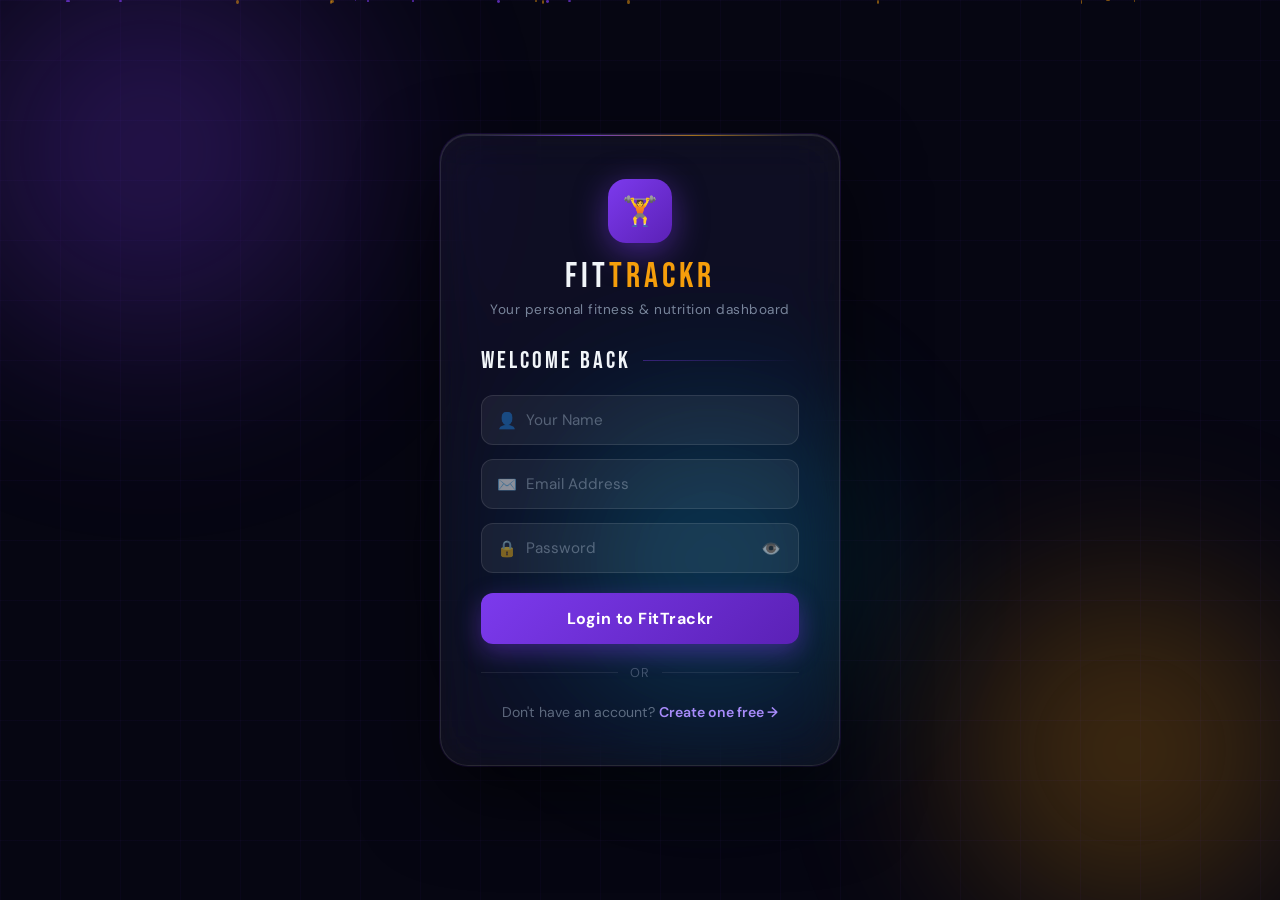
<file: index.html>
<!DOCTYPE html>
<html lang="en">
<head>
  <meta charset="UTF-8">
  <meta name="viewport" content="width=device-width, initial-scale=1.0">
  <title>FitTrackr — Login</title>
  <link href="https://fonts.googleapis.com/css2?family=Bebas+Neue&family=DM+Sans:wght@300;400;500;600;700&display=swap" rel="stylesheet">
  <style>
    *, *::before, *::after { box-sizing: border-box; margin: 0; padding: 0; }

    :root {
      --primary:   #7c3aed;
      --accent:    #f59e0b;
      --danger:    #ef4444;
      --success:   #10b981;
      --glass-bg:  rgba(255,255,255,0.05);
      --glass-border: rgba(255,255,255,0.12);
      --text:      #f1f5f9;
      --muted:     #94a3b8;
    }

    body {
      min-height:      100vh;
      display:         flex;
      align-items:     center;
      justify-content: center;
      font-family:     'DM Sans', sans-serif;
      background:      #060612;
      overflow:        hidden;
      position:        relative;
    }

    /* ── Animated mesh background ── */
    .bg {
      position: fixed;
      inset:    0;
      z-index:  0;
    }
    .orb {
      position:      absolute;
      border-radius: 50%;
      filter:        blur(80px);
      opacity:       0.35;
      animation:     drift 12s ease-in-out infinite;
    }
    .orb-1 { width:600px; height:600px; background:radial-gradient(#7c3aed,transparent 70%); top:-150px; left:-150px; animation-delay:0s; }
    .orb-2 { width:500px; height:500px; background:radial-gradient(#f59e0b,transparent 70%); bottom:-100px; right:-100px; animation-delay:-4s; }
    .orb-3 { width:400px; height:400px; background:radial-gradient(#06b6d4,transparent 70%); top:40%; left:40%; animation-delay:-8s; }

    @keyframes drift {
      0%,100% { transform: translate(0,0) scale(1); }
      33%      { transform: translate(40px,-30px) scale(1.05); }
      66%      { transform: translate(-30px,40px) scale(0.95); }
    }

    /* Grid lines overlay */
    .grid-overlay {
      position: fixed;
      inset:    0;
      background-image:
        linear-gradient(rgba(124,58,237,0.04) 1px, transparent 1px),
        linear-gradient(90deg, rgba(124,58,237,0.04) 1px, transparent 1px);
      background-size: 60px 60px;
      z-index: 0;
    }

    /* Floating particles */
    .particles { position:fixed; inset:0; z-index:0; overflow:hidden; }
    .particle {
      position:      absolute;
      width:         3px; height:3px;
      border-radius: 50%;
      background:    rgba(124,58,237,0.6);
      animation:     float-up linear infinite;
    }
    @keyframes float-up {
      0%   { transform:translateY(100vh) scale(0); opacity:0; }
      10%  { opacity:1; }
      90%  { opacity:1; }
      100% { transform:translateY(-100px) scale(1); opacity:0; }
    }

    /* ── Card ── */
    .auth-wrap {
      position:   relative;
      z-index:    10;
      width:      100%;
      max-width:  440px;
      padding:    20px;
      animation:  card-in 0.7s cubic-bezier(0.34,1.3,0.64,1) both;
    }
    @keyframes card-in {
      from { opacity:0; transform:translateY(40px) scale(0.96); }
      to   { opacity:1; transform:translateY(0)    scale(1); }
    }

    .glass-card {
      background:    rgba(255,255,255,0.04);
      backdrop-filter: blur(24px) saturate(180%);
      -webkit-backdrop-filter: blur(24px) saturate(180%);
      border:        1px solid rgba(255,255,255,0.1);
      border-radius: 28px;
      padding:       44px 40px;
      box-shadow:
        0 32px 80px rgba(0,0,0,0.6),
        0 0 0 1px rgba(124,58,237,0.15),
        inset 0 1px 0 rgba(255,255,255,0.1);
      position: relative;
      overflow: hidden;
    }

    /* Shimmer top edge */
    .glass-card::before {
      content:  '';
      position: absolute;
      top: 0; left: 10%; right: 10%;
      height: 1px;
      background: linear-gradient(90deg, transparent, rgba(124,58,237,0.8), rgba(245,158,11,0.6), transparent);
    }

    /* ── Logo ── */
    .logo-wrap { text-align:center; margin-bottom:8px; }
    .logo-icon {
      width:            64px; height:64px;
      border-radius:    18px;
      background:       linear-gradient(135deg, #7c3aed, #5b21b6);
      display:          inline-flex;
      align-items:      center;
      justify-content:  center;
      font-size:        1.8rem;
      margin-bottom:    16px;
      box-shadow:       0 8px 32px rgba(124,58,237,0.5);
      animation:        logo-pulse 3s ease-in-out infinite;
    }
    @keyframes logo-pulse {
      0%,100% { box-shadow:0 8px 32px rgba(124,58,237,0.5); }
      50%     { box-shadow:0 8px 48px rgba(124,58,237,0.8), 0 0 0 8px rgba(124,58,237,0.1); }
    }

    .logo-text {
      font-family:    'Bebas Neue', sans-serif;
      font-size:      2.2rem;
      letter-spacing: 4px;
      color:          #f1f5f9;
      line-height:    1;
    }
    .logo-text span { color: #f59e0b; }
    .tagline {
      color:      rgba(148,163,184,0.8);
      font-size:  .85rem;
      margin-top: 6px;
      letter-spacing: .5px;
    }

    /* ── Heading ── */
    .auth-heading {
      font-family:    'Bebas Neue', sans-serif;
      font-size:      1.5rem;
      letter-spacing: 3px;
      color:          var(--text);
      margin:         28px 0 20px;
      position:       relative;
      display:        flex;
      align-items:    center;
      gap:            12px;
    }
    .auth-heading::after {
      content:  '';
      flex:     1;
      height:   1px;
      background: linear-gradient(90deg, rgba(124,58,237,0.4), transparent);
    }

    /* ── Alert ── */
    .alert {
      border-radius: 10px;
      padding:       10px 14px;
      font-size:     .85rem;
      font-weight:   500;
      margin-bottom: 16px;
      display:       none;
      animation:     fadeIn .25s ease;
    }
    .alert.show        { display:block; }
    .alert-error       { background:rgba(239,68,68,0.15);  border:1px solid rgba(239,68,68,0.3);  color:#fca5a5; }
    .alert-success     { background:rgba(16,185,129,0.15); border:1px solid rgba(16,185,129,0.3); color:#6ee7b7; }
    .alert-info        { background:rgba(59,130,246,0.15); border:1px solid rgba(59,130,246,0.3); color:#93c5fd; }
    @keyframes fadeIn { from{opacity:0;transform:translateY(-4px)} to{opacity:1;transform:translateY(0)} }

    /* ── Input group ── */
    .input-group {
      position:      relative;
      margin-bottom: 14px;
    }
    .input-icon {
      position:   absolute;
      left:       16px;
      top:        50%;
      transform:  translateY(-50%);
      font-size:  1rem;
      opacity:    .5;
      pointer-events: none;
      transition: opacity .2s;
    }
    .glass-input {
      width:           100%;
      padding:         14px 16px 14px 44px;
      background:      rgba(255,255,255,0.06);
      border:          1px solid rgba(255,255,255,0.1);
      border-radius:   12px;
      color:           var(--text);
      font-family:     'DM Sans', sans-serif;
      font-size:       .95rem;
      outline:         none;
      transition:      border-color .2s, background .2s, box-shadow .2s;
    }
    .glass-input::placeholder { color: rgba(148,163,184,0.5); }
    .glass-input:focus {
      border-color: rgba(124,58,237,0.6);
      background:   rgba(124,58,237,0.08);
      box-shadow:   0 0 0 3px rgba(124,58,237,0.15);
    }
    .glass-input:focus + .input-icon,
    .input-group:focus-within .input-icon { opacity:1; }

    /* ── Submit button ── */
    .btn-submit {
      width:         100%;
      padding:       15px;
      margin-top:    6px;
      background:    linear-gradient(135deg, #7c3aed, #5b21b6);
      border:        none;
      border-radius: 12px;
      color:         #fff;
      font-family:   'DM Sans', sans-serif;
      font-size:     1rem;
      font-weight:   700;
      letter-spacing:.5px;
      cursor:        pointer;
      position:      relative;
      overflow:      hidden;
      transition:    transform .2s, box-shadow .2s;
      box-shadow:    0 8px 24px rgba(124,58,237,0.4);
    }
    .btn-submit::before {
      content:    '';
      position:   absolute;
      inset:      0;
      background: linear-gradient(135deg, rgba(255,255,255,0.15), transparent);
      opacity:    0;
      transition: opacity .2s;
    }
    .btn-submit:hover  { transform:translateY(-2px); box-shadow:0 12px 32px rgba(124,58,237,0.55); }
    .btn-submit:hover::before { opacity:1; }
    .btn-submit:active { transform:translateY(0); }
    .btn-submit:disabled { opacity:.6; cursor:not-allowed; transform:none; }

    /* Shimmer sweep on hover */
    .btn-submit::after {
      content:    '';
      position:   absolute;
      top: 0; left:-100%;
      width:50%; height:100%;
      background: linear-gradient(90deg, transparent, rgba(255,255,255,0.2), transparent);
      transform:  skewX(-20deg);
      transition: left .5s;
    }
    .btn-submit:hover::after { left:150%; }

    /* ── Divider ── */
    .divider {
      display:        flex;
      align-items:    center;
      gap:            12px;
      margin:         20px 0;
      color:          rgba(148,163,184,0.4);
      font-size:      .8rem;
      letter-spacing: 1px;
    }
    .divider::before, .divider::after {
      content:    '';
      flex:       1;
      height:     1px;
      background: rgba(255,255,255,0.08);
    }

    /* ── Features row ── */
    .features {
      display:   flex;
      gap:       8px;
      margin-top:20px;
      flex-wrap: wrap;
    }
    .feat-chip {
      flex:          1;
      min-width:     80px;
      padding:       10px 8px;
      background:    rgba(255,255,255,0.04);
      border:        1px solid rgba(255,255,255,0.07);
      border-radius: 10px;
      text-align:    center;
      font-size:     .72rem;
      color:         rgba(148,163,184,0.7);
      line-height:   1.4;
    }
    .feat-chip span { display:block; font-size:1.2rem; margin-bottom:4px; }

    /* ── Auth link ── */
    .auth-link {
      text-align:  center;
      margin-top:  22px;
      color:       rgba(148,163,184,0.6);
      font-size:   .88rem;
    }
    .auth-link a {
      color:           #a78bfa;
      text-decoration: none;
      font-weight:     600;
      transition:      color .2s;
    }
    .auth-link a:hover { color:#f59e0b; }

    /* ── Password toggle ── */
    .pw-toggle {
      position:   absolute;
      right:      14px;
      top:        50%;
      transform:  translateY(-50%);
      background: none;
      border:     none;
      color:      rgba(148,163,184,0.5);
      cursor:     pointer;
      font-size:  1rem;
      padding:    4px;
      transition: color .2s;
    }
    .pw-toggle:hover { color:var(--text); }
  </style>
</head>
<body>

<!-- Background -->
<div class="bg">
  <div class="orb orb-1"></div>
  <div class="orb orb-2"></div>
  <div class="orb orb-3"></div>
</div>
<div class="grid-overlay"></div>
<div class="particles" id="particles"></div>

<!-- Card -->
<div class="auth-wrap">
  <div class="glass-card">

    <!-- Logo -->
    <div class="logo-wrap">
      <div class="logo-icon">🏋️</div>
      <div class="logo-text">FIT<span>TRACKR</span></div>
      <p class="tagline">Your personal fitness & nutrition dashboard</p>
    </div>

    <div class="auth-heading">WELCOME BACK</div>

    <div id="alertBox" class="alert"></div>

    <form id="loginForm" novalidate>

      <div class="input-group">
        <span class="input-icon">👤</span>
        <input type="text" id="name" class="glass-input" placeholder="Your Name" required autocomplete="name">
      </div>

      <div class="input-group">
        <span class="input-icon">✉️</span>
        <input type="email" id="email" class="glass-input" placeholder="Email Address" required autocomplete="email">
      </div>

      <div class="input-group">
        <span class="input-icon">🔒</span>
        <input type="password" id="password" class="glass-input" placeholder="Password" required autocomplete="current-password">
        <button type="button" class="pw-toggle" id="pwToggle" title="Show/hide password">👁️</button>
      </div>

      <button type="submit" class="btn-submit" id="loginBtn">
        <span id="btnText">Login to FitTrackr</span>
      </button>
    </form>

    <div class="divider">OR</div>

    <!-- Feature chips — shows value prop -->
    <!--<div class="features">
      <div class="feat-chip"><span>📊</span>Live Stats</div>
      <div class="feat-chip"><span>🍎</span>Food Scanner</div>
      <div class="feat-chip"><span>⚡</span>AI Planner</div>
      <div class="feat-chip"><span>📈</span>Reports</div>
    </div> -->

    <p class="auth-link">Don't have an account? <a href="signup.html">Create one free →</a></p>
  </div>
</div>

<script>
  // Redirect if already logged in
  if (localStorage.getItem("isLoggedIn") === "true") window.location.href = "dashboard.html";

  // Generate floating particles
  const pc = document.getElementById("particles");
  for (let i = 0; i < 18; i++) {
    const p = document.createElement("div");
    p.className = "particle";
    p.style.cssText = `
      left:${Math.random()*100}%;
      width:${Math.random()*3+1}px;
      height:${Math.random()*3+1}px;
      animation-duration:${Math.random()*12+8}s;
      animation-delay:${Math.random()*10}s;
      background:${Math.random()>0.5 ? 'rgba(124,58,237,0.7)' : 'rgba(245,158,11,0.5)'};
    `;
    pc.appendChild(p);
  }

  // Password toggle
  document.getElementById("pwToggle").addEventListener("click", function() {
    const pw = document.getElementById("password");
    if (pw.type === "password") { pw.type = "text";     this.textContent = "🙈"; }
    else                        { pw.type = "password"; this.textContent = "👁️"; }
  });

  const alertBox  = document.getElementById("alertBox");
  const btnText   = document.getElementById("btnText");

  function showAlert(msg, type = "error") {
    alertBox.textContent = msg;
    alertBox.className   = `alert alert-${type} show`;
  }

  document.getElementById("loginForm").addEventListener("submit", async function(e) {
    e.preventDefault();
    const name     = document.getElementById("name").value.trim();
    const email    = document.getElementById("email").value.trim();
    const password = document.getElementById("password").value;

    if (!name || !email || !password) return showAlert("Please fill in all fields.");

    btnText.textContent = "Logging in…";
    document.getElementById("loginBtn").disabled = true;

    try {
      const res  = await fetch("http://localhost:3000/login", {
        method:  "POST",
        headers: { "Content-Type": "application/json" },
        body:    JSON.stringify({ name, email, password })
      });
      const data = await res.json();

      if (res.ok && data.message === "Login successful") {
        localStorage.setItem("isLoggedIn", "true");
        localStorage.setItem("username", data.name);
        showAlert("Login successful! Redirecting…", "success");
        setTimeout(() => window.location.href = "dashboard.html", 900);
      } else {
        showAlert(data.message || "Invalid credentials. Please try again.");
        btnText.textContent = "Login to FitTrackr";
        document.getElementById("loginBtn").disabled = false;
      }
    } catch {
      showAlert("Network error. Is the server running?");
      btnText.textContent = "Login to FitTrackr";
      document.getElementById("loginBtn").disabled = false;
    }
  });
</script>
</body>
</html>
</file>
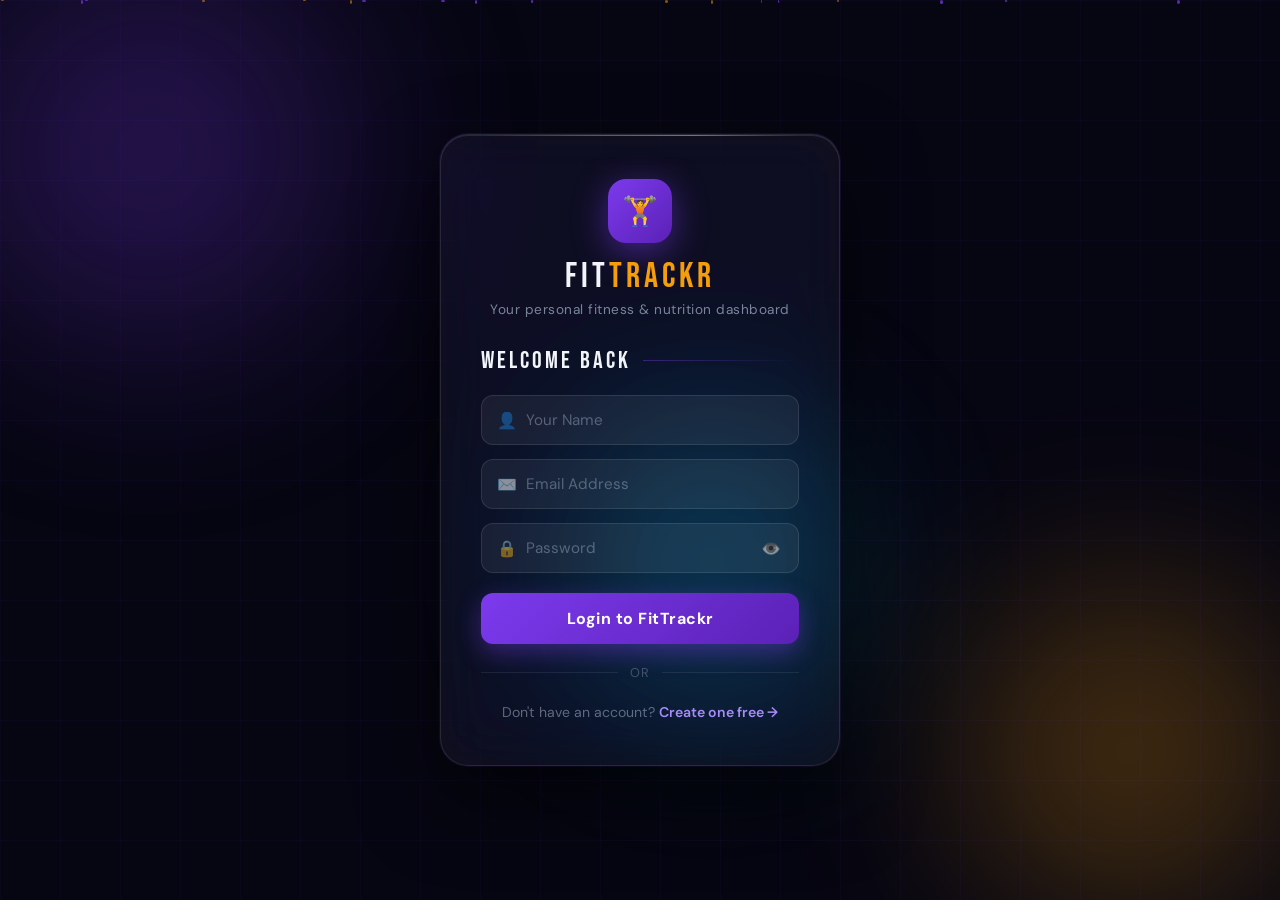
<file: profile.html>
<!DOCTYPE html>
<html lang="en">
<head>
  <meta charset="UTF-8">
  <meta name="viewport" content="width=device-width, initial-scale=1.0">
  <title>FitTrackr — Profile</title>
  <link rel="stylesheet" href="style.css">
  <style>
    /* ── Avatar ── */
    .profile-avatar {
      width:90px; height:90px; border-radius:50%;
      background:linear-gradient(135deg,#7c3aed,#f59e0b);
      display:flex; align-items:center; justify-content:center;
      font-family:var(--font-head); font-size:2rem; letter-spacing:2px; color:#fff;
      box-shadow:0 0 0 4px rgba(124,58,237,.25), 0 8px 24px rgba(124,58,237,.35);
      animation:avatar-glow 3s ease-in-out infinite;
    }
    @keyframes avatar-glow {
      0%,100% { box-shadow:0 0 0 4px rgba(124,58,237,.25), 0 8px 24px rgba(124,58,237,.3); }
      50%      { box-shadow:0 0 0 8px rgba(124,58,237,.15), 0 8px 32px rgba(124,58,237,.5); }
    }

    /* ── Profile hero card ── */
    .profile-hero {
      display:flex; align-items:center; gap:24px; flex-wrap:wrap;
      background:var(--surface); border:1px solid var(--border);
      border-radius:var(--radius); padding:28px; margin-bottom:20px;
      position:relative; overflow:hidden;
    }
    .profile-hero::before {
      content:''; position:absolute; top:0; left:0; right:0; height:3px;
      background:linear-gradient(90deg,#7c3aed,#f59e0b,#10b981);
    }
    .profile-info { flex:1; }
    .profile-name {
      font-family:var(--font-head); font-size:1.8rem; letter-spacing:2px;
      color:var(--text);
    }
    .profile-email { color:var(--muted); font-size:.88rem; margin-top:2px; }
    .profile-goal-badge {
      display:inline-block; margin-top:10px;
      background:rgba(124,58,237,.15); border:1px solid rgba(124,58,237,.3);
      color:#a78bfa; border-radius:20px; padding:4px 14px;
      font-size:.8rem; font-weight:600;
    }
    .profile-quick-stats {
      display:flex; gap:16px; flex-wrap:wrap;
    }
    .pqs-item {
      text-align:center; padding:12px 18px;
      background:var(--surface2); border-radius:12px; border:1px solid var(--border);
    }
    .pqs-val   { font-family:var(--font-head); font-size:1.4rem; letter-spacing:1px; }
    .pqs-label { font-size:.7rem; color:var(--muted); margin-top:2px; }

    /* ── BMI speedometer ── */
    .bmi-gauge-wrap { position:relative; width:200px; height:110px; margin:0 auto 12px; }
    .gauge-svg { width:200px; height:110px; }
    .gauge-arc  { fill:none; stroke-width:18; stroke-linecap:round; }
    .gauge-needle {
      position:absolute; bottom:0; left:50%;
      width:3px; height:80px;
      background:linear-gradient(to top,var(--text),transparent);
      transform-origin:bottom center;
      transform:translateX(-50%) rotate(-90deg);
      transition:transform 1s cubic-bezier(.34,1.1,.64,1);
      border-radius:3px;
    }
    .gauge-center-dot {
      position:absolute; bottom:-6px; left:50%; transform:translateX(-50%);
      width:14px; height:14px; border-radius:50%;
      background:var(--text); box-shadow:0 0 8px rgba(255,255,255,.3);
    }
    .bmi-number {
      font-family:var(--font-head); font-size:2.4rem; letter-spacing:2px;
      text-align:center; line-height:1;
    }
    .bmi-cat {
      display:inline-block; border-radius:20px; padding:4px 16px;
      font-size:.82rem; font-weight:700; letter-spacing:1px; margin-top:6px;
    }
    .bmi-under  { background:rgba(59,130,246,.15);  color:#93c5fd; }
    .bmi-normal { background:rgba(16,185,129,.15);  color:#6ee7b7; }
    .bmi-over   { background:rgba(245,158,11,.15);  color:#fcd34d; }
    .bmi-obese  { background:rgba(239,68,68,.15);   color:#fca5a5; }

    /* ── Form styling ── */
    .form-section { margin-bottom:28px; }
    .form-section-title {
      font-family:var(--font-head); font-size:.95rem; letter-spacing:2px;
      color:var(--muted); margin-bottom:14px; padding-bottom:8px;
      border-bottom:1px solid var(--border);
    }
    .form-row { display:grid; grid-template-columns:1fr 1fr; gap:14px; }

    /* ── Goal advice ── */
    .goal-advice {
      background:rgba(124,58,237,.08); border:1px solid rgba(124,58,237,.2);
      border-radius:12px; padding:14px; color:#a78bfa;
      font-size:.88rem; line-height:1.6; margin-top:10px;
      display:none;
    }
    .goal-advice.show { display:block; }
  </style>
</head>
<body><script>
  var _s = JSON.parse(localStorage.getItem("appSettings") || "{}");
  if (_s.darkMode === false) document.body.classList.add("light-mode");
</script>
<div class="app-shell">
  <aside class="sidebar">
    <div class="sidebar-logo">FIT<span>TRACKR</span></div>
    <nav>
      <a class="nav-item" href="dashboard.html">     <span class="icon">🏠</span> Dashboard</a>
      <a class="nav-item active" href="profile.html"> <span class="icon">👤</span> Profile</a>
      <a class="nav-item" href="water_intake.html">  <span class="icon">💧</span> Water Intake</a>
      <a class="nav-item" href="step.html">          <span class="icon">👣</span> Steps</a>
      <a class="nav-item" href="calorie.html">       <span class="icon">🔥</span> Calories</a>
      <a class="nav-item" href="heart_rate.html">    <span class="icon">❤️</span> Heart Rate</a>
      <a class="nav-item" href="workout_planner.html"><span class="icon">⚡</span> Smart Planner</a>
      <a class="nav-item" href="workout_log.html">         <span class="icon">🏋️</span> Workout Logger</a>
      <a class="nav-item" href="body_metrics.html">        <span class="icon">📏</span> Body Metrics</a>
      <a class="nav-item" href="food_scanner.html">  <span class="icon">🍎</span> Food Scanner</a>
      <a class="nav-item" href="report.html">        <span class="icon">📊</span> Report Card</a>
      <a class="nav-item" href="challenges.html">    <span class="icon">🏆</span> Challenges</a>
      <a class="nav-item" href="settings.html">      <span class="icon">⚙️</span> Settings</a>
    </nav>
    <div class="sidebar-bottom">
      <button class="btn-logout" id="logoutBtn">⎋ Logout</button>
    </div>
  </aside>

  <main class="main-content">
    <div class="page-header">
      <h1>👤 MY PROFILE</h1>
      <p>Manage your personal information and track your fitness metrics</p>
    </div>

    <div id="alertBox" class="alert"></div>

    <!-- Hero card -->
    <div class="profile-hero">
      <div class="profile-avatar" id="avatarCircle">?</div>
      <div class="profile-info">
        <div class="profile-name" id="heroName">Your Name</div>
        <div class="profile-email" id="heroUsername"></div>
        <div class="profile-goal-badge" id="heroGoal">No goal set</div>
      </div>
      <div class="profile-quick-stats">
        <div class="pqs-item">
          <div class="pqs-val" id="heroSteps">--</div>
          <div class="pqs-label">👣 Steps</div>
        </div>
        <div class="pqs-item">
          <div class="pqs-val" id="heroWater">--</div>
          <div class="pqs-label">💧 Water ml</div>
        </div>
        <div class="pqs-item">
          <div class="pqs-val" id="heroCal">--</div>
          <div class="pqs-label">🔥 Calories</div>
        </div>
        <div class="pqs-item">
          <div class="pqs-val" id="heroBadges">--</div>
          <div class="pqs-label">🏆 Badges</div>
        </div>
      </div>
    </div>

    <div style="display:grid;grid-template-columns:1.2fr 1fr;gap:18px;">
      <!-- Left: form -->
      <div class="card">
        <form id="profileForm">
          <div class="form-section">
            <div class="form-section-title">PERSONAL INFO</div>
            <div class="form-row">
              <div class="form-group">
                <label class="form-label">Full Name</label>
                <input type="text" id="name" class="form-input" placeholder="Your name">
              </div>
              <div class="form-group">
                <label class="form-label">Age</label>
                <input type="number" id="age" class="form-input" placeholder="Years" min="10" max="120">
              </div>
            </div>
            <div class="form-row">
              <div class="form-group">
                <label class="form-label">Gender</label>
                <select id="gender" class="form-select">
                  <option value="">Select gender</option>
                  <option value="Male">Male</option>
                  <option value="Female">Female</option>
                  <option value="Other">Other</option>
                </select>
              </div>
              <div class="form-group">
                <label class="form-label">Phone Number</label>
                <input type="tel" id="phone" class="form-input" placeholder="+91 XXXXX XXXXX">
              </div>
            </div>
          </div>

          <div class="form-section">
            <div class="form-section-title">BODY MEASUREMENTS</div>
            <div class="form-row">
              <div class="form-group">
                <label class="form-label">Height (cm)</label>
                <input type="number" id="height" class="form-input" placeholder="e.g. 170" min="100" max="250">
              </div>
              <div class="form-group">
                <label class="form-label">Weight (kg)</label>
                <input type="number" id="weight" class="form-input" placeholder="e.g. 65" min="20" max="300">
              </div>
            </div>
          </div>

          <div class="form-section">
            <div class="form-section-title">FITNESS GOAL</div>
            <div class="form-group">
              <select id="fitnessGoal" class="form-select">
                <option value="">Select a goal</option>
                <option value="Lose weight">🔥 Lose weight</option>
                <option value="Build muscle">💪 Build muscle</option>
                <option value="Improve endurance">🏃 Improve endurance</option>
                <option value="Stay healthy">🌿 Stay healthy</option>
                <option value="Increase flexibility">🧘 Increase flexibility</option>
              </select>
            </div>
            <div class="goal-advice" id="goalAdvice"></div>
          </div>

          <button type="submit" class="btn btn-primary">💾 Save Profile</button>
        </form>
      </div>

      <!-- Right: BMI gauge + info -->
      <div style="display:flex;flex-direction:column;gap:18px;">
        <div class="card" style="text-align:center;">
          <div class="section-title">BMI GAUGE</div>

          <!-- SVG Speedometer -->
          <div class="bmi-gauge-wrap">
            <svg class="gauge-svg" viewBox="0 0 200 110">
              <!-- Underweight -->
              <path class="gauge-arc" d="M 20,100 A 80,80 0 0,1 60,27" stroke="#3b82f6" opacity=".8"/>
              <!-- Normal -->
              <path class="gauge-arc" d="M 62,26 A 80,80 0 0,1 138,26" stroke="#10b981" opacity=".8"/>
              <!-- Overweight -->
              <path class="gauge-arc" d="M 140,27 A 80,80 0 0,1 178,98" stroke="#f59e0b" opacity=".8"/>
              <!-- Obese -->
              <path class="gauge-arc" d="M 178,102 A 80,80 0 0,1 160,152" stroke="#ef4444" opacity=".4" stroke-dasharray="10 5"/>
            </svg>
            <div class="gauge-needle" id="gaugeNeedle"></div>
            <div class="gauge-center-dot"></div>
          </div>

          <div class="bmi-number" id="bmiValue">--</div>
          <div id="bmiCategory" style="margin:8px 0 4px;">
            <span class="bmi-cat" id="bmiBadge" style="background:var(--surface2);color:var(--muted);">Enter height & weight</span>
          </div>
          <p style="color:var(--muted);font-size:.8rem;margin-top:6px;min-height:18px;" id="bmiMsg"></p>

          <!-- Scale legend -->
          <div style="display:grid;grid-template-columns:1fr 1fr;gap:6px;margin-top:16px;font-size:.75rem;">
            <div style="background:rgba(59,130,246,.1);border-radius:8px;padding:6px;color:#93c5fd;">🔵 Underweight &lt; 18.5</div>
            <div style="background:rgba(16,185,129,.1);border-radius:8px;padding:6px;color:#6ee7b7;">🟢 Normal 18.5–24.9</div>
            <div style="background:rgba(245,158,11,.1);border-radius:8px;padding:6px;color:#fcd34d;">🟡 Overweight 25–29.9</div>
            <div style="background:rgba(239,68,68,.1);border-radius:8px;padding:6px;color:#fca5a5;">🔴 Obese ≥ 30</div>
          </div>
        </div>

        <!-- Activity level card -->
        <div class="card">
          <div class="section-title">ACTIVITY SUMMARY</div>
          <div style="display:flex;flex-direction:column;gap:10px;">
            <div style="display:flex;justify-content:space-between;align-items:center;background:var(--surface2);border-radius:10px;padding:10px 14px;">
              <span style="color:var(--muted);font-size:.85rem;">🏆 Badges earned</span>
              <span style="font-family:var(--font-head);font-size:1.1rem;" id="summaryBadges">0</span>
            </div>
            <div style="display:flex;justify-content:space-between;align-items:center;background:var(--surface2);border-radius:10px;padding:10px 14px;">
              <span style="color:var(--muted);font-size:.85rem;">🔥 Current streak</span>
              <span style="font-family:var(--font-head);font-size:1.1rem;" id="summaryStreak">0 days</span>
            </div>
            <div style="display:flex;justify-content:space-between;align-items:center;background:var(--surface2);border-radius:10px;padding:10px 14px;">
              <span style="color:var(--muted);font-size:.85rem;">💪 Workouts done</span>
              <span style="font-family:var(--font-head);font-size:1.1rem;" id="summaryWorkouts">0</span>
            </div>
            <div style="display:flex;justify-content:space-between;align-items:center;background:var(--surface2);border-radius:10px;padding:10px 14px;">
              <span style="color:var(--muted);font-size:.85rem;">🍎 Foods scanned</span>
              <span style="font-family:var(--font-head);font-size:1.1rem;" id="summaryFoods">0</span>
            </div>
          </div>
        </div>
      </div>
    </div>
  </main>
</div>

<script>
  if (localStorage.getItem("isLoggedIn") !== "true") window.location.href = "index.html";
  const username = localStorage.getItem("username") || "User";
  const alertBox = document.getElementById("alertBox");

  function showAlert(msg, type="info") {
    alertBox.textContent = msg;
    alertBox.className = `alert alert-${type} show`;
    setTimeout(() => alertBox.classList.remove("show"), 4000);
  }

  // ── Load quick stats ──
  document.getElementById("heroUsername").textContent  = username;
  document.getElementById("heroSteps").textContent     = (parseInt(localStorage.getItem("stepCount")) || 0).toLocaleString();
  document.getElementById("heroWater").textContent     = localStorage.getItem("waterTotal") || "0";
  document.getElementById("heroCal").textContent       = localStorage.getItem("calorieCount") || "0";
  const badges = JSON.parse(localStorage.getItem("unlockedBadges") || "[]");
  document.getElementById("heroBadges").textContent    = badges.length;
  document.getElementById("summaryBadges").textContent = badges.length;
  document.getElementById("summaryStreak").textContent = (localStorage.getItem("streakCount") || 0) + " days";
  document.getElementById("summaryWorkouts").textContent = localStorage.getItem("workoutsDone") || "0";
  document.getElementById("summaryFoods").textContent  = localStorage.getItem("foodsScanned") || "0";

  // ── Load saved profile ──
  window.addEventListener("DOMContentLoaded", async () => {
    try {
      const res  = await fetch(`http://localhost:3000/get-profile?username=${username}`);
      const data = await res.json();
      if (data.success) {
        document.getElementById("name").value   = data.profile.name   || "";
        document.getElementById("age").value    = data.profile.age    || "";
        document.getElementById("gender").value = data.profile.gender || "";
        document.getElementById("phone").value  = data.profile.phone  || "";
      }
    } catch {}

    const h = localStorage.getItem("profileHeight");
    const w = localStorage.getItem("profileWeight");
    const g = localStorage.getItem("fitnessGoal");
    if (h) document.getElementById("height").value = h;
    if (w) document.getElementById("weight").value = w;
    if (g) { document.getElementById("fitnessGoal").value = g; showAdvice(g); }

    updateHero();
    calcBMI();
  });

  function updateHero() {
    const name = document.getElementById("name").value || username;
    const initials = name.split(" ").map(n => n[0]).join("").toUpperCase().slice(0,2) || "?";
    document.getElementById("avatarCircle").textContent = initials;
    document.getElementById("heroName").textContent = name;
    const goal = document.getElementById("fitnessGoal").value;
    document.getElementById("heroGoal").textContent = goal ? "🎯 " + goal : "No goal set";
  }

  // ── BMI calc & needle ──
  ["height","weight"].forEach(id =>
    document.getElementById(id).addEventListener("input", calcBMI)
  );

  function calcBMI() {
    const h = parseFloat(document.getElementById("height").value) / 100;
    const w = parseFloat(document.getElementById("weight").value);
    if (!h || !w || h < 0.5) return;
    const bmi = (w / (h * h)).toFixed(1);
    document.getElementById("bmiValue").textContent = bmi;

    const badge = document.getElementById("bmiBadge");
    const msg   = document.getElementById("bmiMsg");
    const needle = document.getElementById("gaugeNeedle");

    let deg, cls, label, tip;
    if      (bmi < 18.5) { deg=-70; cls="bmi-under";  label="Underweight"; tip="Consider increasing caloric intake."; }
    else if (bmi < 25)   { deg=-20; cls="bmi-normal"; label="Normal ✓";    tip="Great! Keep your current lifestyle."; }
    else if (bmi < 30)   { deg=30;  cls="bmi-over";   label="Overweight";  tip="Light cardio and diet adjustments recommended."; }
    else                  { deg=80;  cls="bmi-obese";  label="Obese";       tip="Consult a healthcare professional."; }

    badge.className = `bmi-cat ${cls}`;
    badge.textContent = label;
    msg.textContent = tip;
    needle.style.transform = `translateX(-50%) rotate(${deg}deg)`;
  }

  // ── Goal advice ──
  const advice = {
    "Lose weight":         "🔥 Focus on a caloric deficit + cardio. Aim for 7,000–10,000 steps/day.",
    "Build muscle":        "💪 Prioritise strength training 3–5x/week. Consume 1.6g protein per kg bodyweight.",
    "Improve endurance":   "🏃 Progressive cardio — add 10% distance per week. Track heart rate zones.",
    "Stay healthy":        "🌿 Balance diet, 150 min moderate exercise/week, and 7–8 hours sleep.",
    "Increase flexibility":"🧘 Daily stretching + yoga. Hold stretches 30–60 seconds for best results."
  };

  function showAdvice(val) {
    const box = document.getElementById("goalAdvice");
    box.textContent = advice[val] || "";
    box.classList.toggle("show", !!advice[val]);
  }

  document.getElementById("fitnessGoal").addEventListener("change", function() {
    showAdvice(this.value);
    localStorage.setItem("fitnessGoal", this.value);
    updateHero();
  });

  document.getElementById("name").addEventListener("input", updateHero);

  // ── Save ──
  document.getElementById("profileForm").addEventListener("submit", async function(e) {
    e.preventDefault();
    const h = document.getElementById("height").value;
    const w = document.getElementById("weight").value;
    if (h) localStorage.setItem("profileHeight", h);
    if (w) localStorage.setItem("profileWeight", w);

    const profileData = {
      username,
      name:   document.getElementById("name").value,
      age:    document.getElementById("age").value,
      gender: document.getElementById("gender").value,
      phone:  document.getElementById("phone").value
    };
    try {
      const res  = await fetch("http://localhost:3000/save-profile", {
        method:"POST", headers:{"Content-Type":"application/json"},
        body: JSON.stringify(profileData)
      });
      const data = await res.json();
      if (data.success) {
        showAlert("Profile saved! ✓", "success");
        updateHero();
        setTimeout(() => window.location.href="dashboard.html", 1200);
      } else { showAlert(data.message || "Save failed.", "error"); }
    } catch { showAlert("Saved locally (server offline).", "info"); }
  });

  document.getElementById("logoutBtn").addEventListener("click", () => {
    localStorage.setItem("isLoggedIn","false");
    window.location.href = "index.html";
  });
</script>
</body>
</html>
</file>
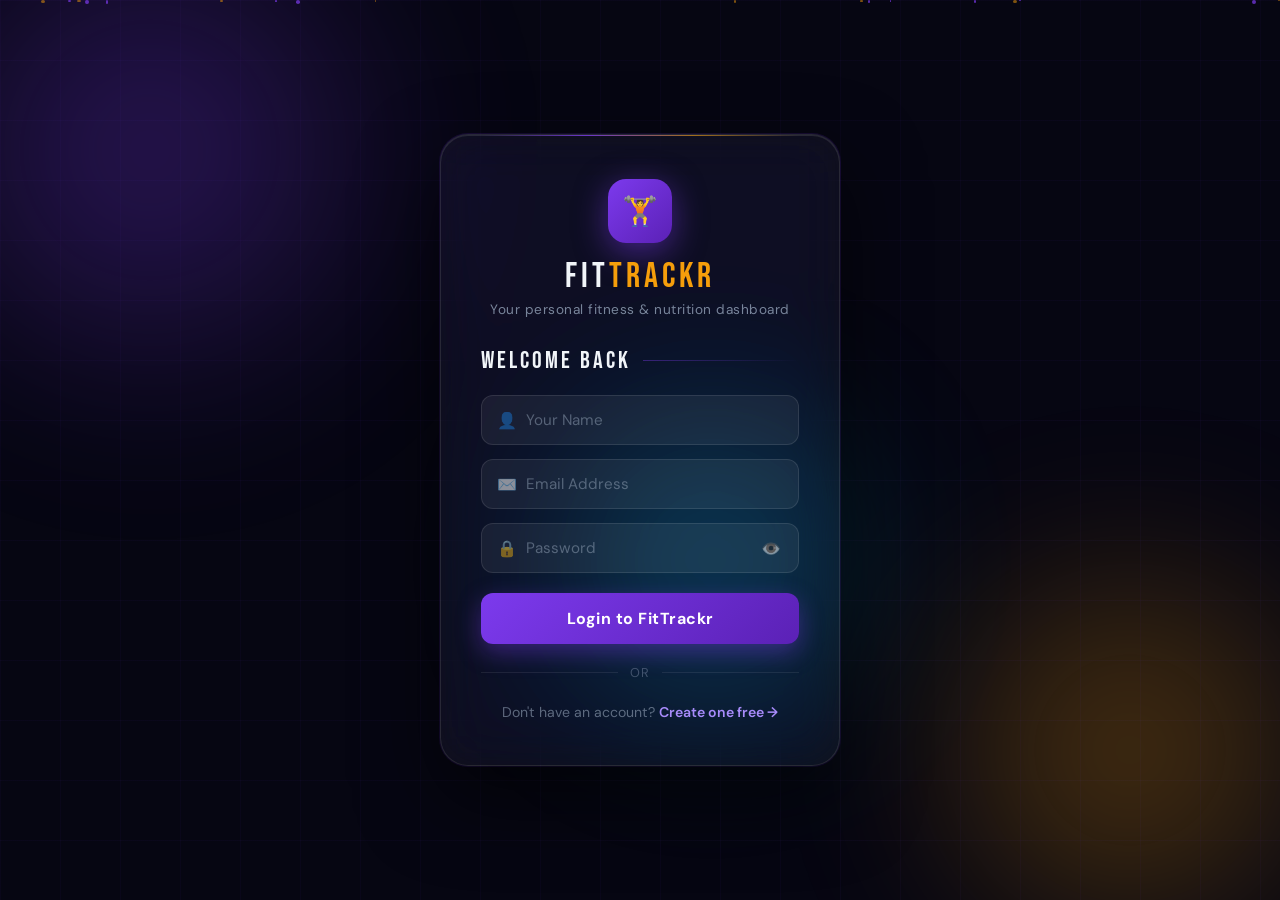
<file: settings.html>
<!DOCTYPE html>
<html lang="en">
<head>
  <meta charset="UTF-8">
  <meta name="viewport" content="width=device-width, initial-scale=1.0">
  <title>FitTrackr — Settings</title>
  <link rel="stylesheet" href="style.css">
</head>
<body>
<div class="app-shell">
  <aside class="sidebar">
    <div class="sidebar-logo">FIT<span>TRACKR</span></div>
    <nav>
      <a class="nav-item" href="dashboard.html">    <span class="icon">🏠</span> Dashboard</a>
      <a class="nav-item" href="profile.html">      <span class="icon">👤</span> Profile</a>
      <a class="nav-item" href="water_intake.html"> <span class="icon">💧</span> Water Intake</a>
      <a class="nav-item" href="step.html">         <span class="icon">👣</span> Steps</a>
      <a class="nav-item" href="calorie.html">      <span class="icon">🔥</span> Calories</a>
      <a class="nav-item" href="heart_rate.html">   <span class="icon">❤️</span> Heart Rate</a>
    
      <a class="nav-item" href="workout_planner.html"> <span class="icon">⚡</span> Smart Planner</a>
      <a class="nav-item" href="workout_log.html">       <span class="icon">🏋️</span> Workout Logger</a>
      <a class="nav-item" href="body_metrics.html">      <span class="icon">📏</span> Body Metrics</a>
      <a class="nav-item" href="food_scanner.html">   <span class="icon">🍎</span> Food Scanner</a>
      <a class="nav-item" href="report.html">           <span class="icon">📊</span> Report Card</a>
      <a class="nav-item" href="challenges.html">   <span class="icon">🏆</span> Challenges</a>

      <a class="nav-item active" href="settings.html"><span class="icon">⚙️</span> Settings</a>
    </nav>
    <div class="sidebar-bottom">
      <button class="btn-logout" id="logoutBtn">⎋ Logout</button>
    </div>
  </aside>

  <main class="main-content">
    <div class="page-header">
      <h1>⚙️ SETTINGS</h1>
      <p>Customize your FitTrackr experience</p>
    </div>

    <div id="alertBox" class="alert"></div>

    <div style="display:grid;grid-template-columns:1fr 1fr;gap:18px;">

      <div class="card">
        <div class="section-title">PREFERENCES</div>

        <div class="toggle-row">
          <div>
            <div class="toggle-label">🌙 Dark Mode</div>
            <div style="font-size:.8rem;color:var(--muted);margin-top:2px;">Toggle dark/light theme</div>
          </div>
          <div class="toggle on" id="darkModeToggle"></div>
        </div>

        <div class="toggle-row">
          <div>
            <div class="toggle-label">🔔 Reminders</div>
            <div style="font-size:.8rem;color:var(--muted);margin-top:2px;">Enable hydration & activity reminders</div>
          </div>
          <div class="toggle" id="reminderToggle"></div>
        </div>

        <div class="toggle-row">
          <div>
            <div class="toggle-label">📊 Show Weekly Stats</div>
            <div style="font-size:.8rem;color:var(--muted);margin-top:2px;">Display chart on dashboard</div>
          </div>
          <div class="toggle on" id="weeklyStatsToggle"></div>
        </div>

        <div style="margin-top:20px;" class="form-group">
          <label class="form-label">Language</label>
          <select id="languageSelect" class="form-select">
            <option value="en">🇺🇸 English</option>
            <option value="hi">🇮🇳 Hindi</option>
            <option value="es">🇪🇸 Spanish</option>
            <option value="fr">🇫🇷 French</option>
          </select>
        </div>

        <div class="form-group">
          <label class="form-label">Units</label>
          <select id="unitsSelect" class="form-select">
            <option value="metric">Metric (kg, km)</option>
            <option value="imperial">Imperial (lbs, miles)</option>
          </select>
        </div>

        <button class="btn btn-primary" id="saveSettingsBtn" style="margin-top:8px;">Save Preferences</button>
      </div>

      <!-- Account section -->
      <div style="display:flex;flex-direction:column;gap:18px;">
        <div class="card">
          <div class="section-title">ACCOUNT</div>
          <div style="display:flex;align-items:center;gap:16px;padding:12px 0;border-bottom:1px solid var(--border);">
            <div style="width:52px;height:52px;border-radius:50%;background:linear-gradient(135deg,var(--primary),var(--primary-dark));display:flex;align-items:center;justify-content:center;font-size:1.4rem;">
              👤
            </div>
            <div>
              <div style="font-weight:600;font-size:1.05rem;" id="accountName">--</div>
              <div style="color:var(--muted);font-size:.85rem;">Logged in</div>
            </div>
          </div>
          <div style="margin-top:16px;display:flex;flex-direction:column;gap:10px;">
            <button class="btn btn-secondary" onclick="window.location.href='profile.html'">✏️ Edit Profile</button>
            <button class="btn btn-danger" id="clearDataBtn">🗑️ Clear All App Data</button>
          </div>
        </div>

        <div class="card">
          <div class="section-title">ABOUT FITTRACKR</div>
          <div style="color:var(--muted);font-size:.88rem;line-height:1.8;">
            <p><strong style="color:var(--text);">Version:</strong> 2.0.0</p>
            <p><strong style="color:var(--text);">Stack:</strong> HTML · CSS · JavaScript · Node.js</p>
            <p><strong style="color:var(--text);">Backend:</strong> Express.js + MySQL</p>
            <p><strong style="color:var(--text);">APIs:</strong> Google Fit (OAuth 2.0)</p>
            <p style="margin-top:12px;font-style:italic;">Built as a personal fitness dashboard project demonstrating full-stack web development, third-party API integration, and real-time data visualization.</p>
          </div>
        </div>
      </div>
    </div>
  </main>
</div>

<script>
  if (localStorage.getItem("isLoggedIn") !== "true") window.location.href = "index.html";

  document.getElementById("accountName").textContent = localStorage.getItem("username") || "User";

  const alertBox = document.getElementById("alertBox");
  function showAlert(msg, type="success") {
    alertBox.textContent = msg;
    alertBox.className = `alert alert-${type} show`;
    setTimeout(() => alertBox.classList.remove("show"), 3000);
  }

  // ── Apply saved theme on page load ──
  const saved = JSON.parse(localStorage.getItem("appSettings") || "{}");
  const isDark = saved.darkMode !== false; // default is dark
  if (!isDark) document.body.classList.add("light-mode");

  // ── Load saved settings into toggles ──
  if (!isDark)              document.getElementById("darkModeToggle").classList.remove("on");
  if (saved.reminders)      document.getElementById("reminderToggle").classList.add("on");
  if (saved.weeklyStats === false) document.getElementById("weeklyStatsToggle").classList.remove("on");
  if (saved.language)       document.getElementById("languageSelect").value = saved.language;
  if (saved.units)          document.getElementById("unitsSelect").value    = saved.units;

  // ── Dark mode toggle — instantly applies to page ──
  document.getElementById("darkModeToggle").addEventListener("click", function() {
    this.classList.toggle("on");
    const darkOn = this.classList.contains("on");
    if (darkOn) {
      document.body.classList.remove("light-mode");
    } else {
      document.body.classList.add("light-mode");
    }
  });

  // ── Other toggles ──
  ["reminderToggle","weeklyStatsToggle"].forEach(id => {
    document.getElementById(id).addEventListener("click", function() {
      this.classList.toggle("on");
    });
  });

  // ── Save settings ──
  document.getElementById("saveSettingsBtn").addEventListener("click", async () => {
    const darkOn = document.getElementById("darkModeToggle").classList.contains("on");
    const settings = {
      darkMode:    darkOn,
      reminders:   document.getElementById("reminderToggle").classList.contains("on"),
      weeklyStats: document.getElementById("weeklyStatsToggle").classList.contains("on"),
      language:    document.getElementById("languageSelect").value,
      units:       document.getElementById("unitsSelect").value
    };
    localStorage.setItem("appSettings", JSON.stringify(settings));

    // Apply theme immediately
    if (darkOn) {
      document.body.classList.remove("light-mode");
    } else {
      document.body.classList.add("light-mode");
    }

    try {
      await fetch("http://localhost:3000/save-settings", {
        method: "POST",
        headers: { "Content-Type": "application/json" },
        body: JSON.stringify(settings)
      });
    } catch { /* silent, saved locally */ }
    showAlert("Settings saved! ✓", "success");
  });

  document.getElementById("clearDataBtn").addEventListener("click", () => {
    if (!confirm("This will clear ALL local fitness data. Continue?")) return;
    const keep = { isLoggedIn: localStorage.getItem("isLoggedIn"), username: localStorage.getItem("username") };
    localStorage.clear();
    Object.entries(keep).forEach(([k,v]) => v && localStorage.setItem(k, v));
    showAlert("All app data cleared.", "info");
  });

  document.getElementById("logoutBtn").addEventListener("click", () => {
    localStorage.setItem("isLoggedIn","false");
    window.location.href = "index.html";
  });
</script>
</body>
</html>
</file>
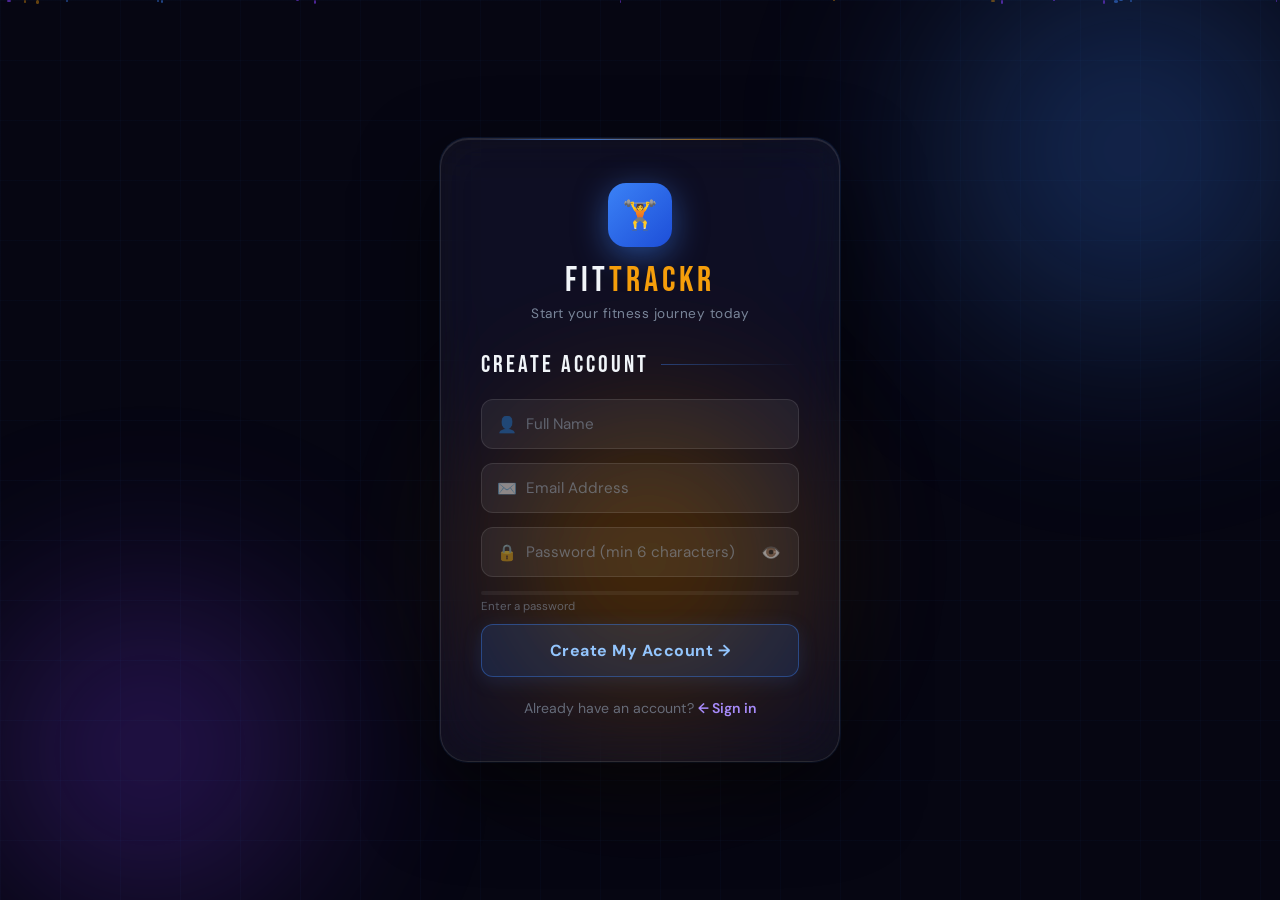
<file: signup.html>
<!DOCTYPE html>
<html lang="en">
<head>
  <meta charset="UTF-8">
  <meta name="viewport" content="width=device-width, initial-scale=1.0">
  <title>FitTrackr — Sign Up</title>
  <link href="https://fonts.googleapis.com/css2?family=Bebas+Neue&family=DM+Sans:wght@300;400;500;600;700&display=swap" rel="stylesheet">
  <style>
    *,*::before,*::after{box-sizing:border-box;margin:0;padding:0}
    :root{--primary:#7c3aed;--accent:#f59e0b;--text:#f1f5f9;--muted:#94a3b8}
    body{min-height:100vh;display:flex;align-items:center;justify-content:center;font-family:'DM Sans',sans-serif;background:#060612;overflow:hidden;position:relative}
    .bg{position:fixed;inset:0;z-index:0}
    .orb{position:absolute;border-radius:50%;filter:blur(80px);opacity:.35;animation:drift 12s ease-in-out infinite}
    .orb-1{width:600px;height:600px;background:radial-gradient(#3b82f6,transparent 70%);top:-150px;right:-150px;animation-delay:0s}
    .orb-2{width:500px;height:500px;background:radial-gradient(#7c3aed,transparent 70%);bottom:-100px;left:-100px;animation-delay:-4s}
    .orb-3{width:400px;height:400px;background:radial-gradient(#f59e0b,transparent 70%);top:40%;left:35%;animation-delay:-8s}
    @keyframes drift{0%,100%{transform:translate(0,0) scale(1)}33%{transform:translate(40px,-30px) scale(1.05)}66%{transform:translate(-30px,40px) scale(.95)}}
    .grid-overlay{position:fixed;inset:0;background-image:linear-gradient(rgba(59,130,246,.03) 1px,transparent 1px),linear-gradient(90deg,rgba(59,130,246,.03) 1px,transparent 1px);background-size:60px 60px;z-index:0}
    .particles{position:fixed;inset:0;z-index:0;overflow:hidden}
    .particle{position:absolute;border-radius:50%;animation:float-up linear infinite}
    @keyframes float-up{0%{transform:translateY(100vh) scale(0);opacity:0}10%{opacity:1}90%{opacity:1}100%{transform:translateY(-100px) scale(1);opacity:0}}
    .auth-wrap{position:relative;z-index:10;width:100%;max-width:440px;padding:20px;animation:card-in .7s cubic-bezier(.34,1.3,.64,1) both}
    @keyframes card-in{from{opacity:0;transform:translateY(40px) scale(.96)}to{opacity:1;transform:translateY(0) scale(1)}}
    .glass-card{background:rgba(255,255,255,.04);backdrop-filter:blur(24px) saturate(180%);-webkit-backdrop-filter:blur(24px) saturate(180%);border:1px solid rgba(255,255,255,.1);border-radius:28px;padding:44px 40px;box-shadow:0 32px 80px rgba(0,0,0,.6),0 0 0 1px rgba(59,130,246,.12),inset 0 1px 0 rgba(255,255,255,.1);position:relative;overflow:hidden}
    .glass-card::before{content:'';position:absolute;top:0;left:10%;right:10%;height:1px;background:linear-gradient(90deg,transparent,rgba(59,130,246,.8),rgba(245,158,11,.5),transparent)}
    .logo-wrap{text-align:center;margin-bottom:8px}
    .logo-icon{width:64px;height:64px;border-radius:18px;background:linear-gradient(135deg,#3b82f6,#1d4ed8);display:inline-flex;align-items:center;justify-content:center;font-size:1.8rem;margin-bottom:16px;box-shadow:0 8px 32px rgba(59,130,246,.5);animation:logo-pulse 3s ease-in-out infinite}
    @keyframes logo-pulse{0%,100%{box-shadow:0 8px 32px rgba(59,130,246,.5)}50%{box-shadow:0 8px 48px rgba(59,130,246,.8),0 0 0 8px rgba(59,130,246,.1)}}
    .logo-text{font-family:'Bebas Neue',sans-serif;font-size:2.2rem;letter-spacing:4px;color:#f1f5f9;line-height:1}
    .logo-text span{color:#f59e0b}
    .tagline{color:rgba(148,163,184,.8);font-size:.85rem;margin-top:6px;letter-spacing:.5px}
    .auth-heading{font-family:'Bebas Neue',sans-serif;font-size:1.5rem;letter-spacing:3px;color:#f1f5f9;margin:28px 0 20px;display:flex;align-items:center;gap:12px}
    .auth-heading::after{content:'';flex:1;height:1px;background:linear-gradient(90deg,rgba(59,130,246,.4),transparent)}
    .alert{border-radius:10px;padding:10px 14px;font-size:.85rem;font-weight:500;margin-bottom:16px;display:none;animation:fadeIn .25s ease}
    .alert.show{display:block}
    .alert-error{background:rgba(239,68,68,.15);border:1px solid rgba(239,68,68,.3);color:#fca5a5}
    .alert-success{background:rgba(59,130,246,.15);border:1px solid rgba(59,130,246,.3);color:#93c5fd}
    @keyframes fadeIn{from{opacity:0;transform:translateY(-4px)}to{opacity:1;transform:translateY(0)}}
    .input-group{position:relative;margin-bottom:14px}
    .input-icon{position:absolute;left:16px;top:50%;transform:translateY(-50%);font-size:1rem;opacity:.45;pointer-events:none;transition:opacity .2s}
    .glass-input{width:100%;padding:14px 16px 14px 44px;background:rgba(255,255,255,.06);border:1px solid rgba(255,255,255,.1);border-radius:12px;color:#f1f5f9;font-family:'DM Sans',sans-serif;font-size:.95rem;outline:none;transition:border-color .2s,background .2s,box-shadow .2s}
    .glass-input::placeholder{color:rgba(148,163,184,.5)}
    .glass-input:focus{border-color:rgba(59,130,246,.6);background:rgba(59,130,246,.07);box-shadow:0 0 0 3px rgba(59,130,246,.15)}
    .pw-toggle{position:absolute;right:14px;top:50%;transform:translateY(-50%);background:none;border:none;color:rgba(148,163,184,.5);cursor:pointer;font-size:1rem;padding:4px;transition:color .2s}
    .pw-toggle:hover{color:#f1f5f9}
    .pw-strength{height:4px;border-radius:4px;margin-top:6px;background:rgba(255,255,255,.06);overflow:hidden}
    .pw-fill{height:100%;border-radius:4px;transition:width .3s,background .3s;width:0%}
    .pw-hint{font-size:.72rem;color:rgba(148,163,184,.5);margin-top:4px;margin-bottom:2px}
    .btn-submit{width:100%;padding:15px;margin-top:8px;background:rgba(59,130,246,.15);border:1px solid rgba(59,130,246,.4);border-radius:12px;color:#93c5fd;font-family:'DM Sans',sans-serif;font-size:1rem;font-weight:700;letter-spacing:.5px;cursor:pointer;position:relative;overflow:hidden;transition:transform .2s,box-shadow .2s,background .2s,border-color .2s;box-shadow:0 4px 20px rgba(59,130,246,.15)}
    .btn-submit:hover{transform:translateY(-2px);background:rgba(59,130,246,.25);border-color:rgba(59,130,246,.7);box-shadow:0 8px 28px rgba(59,130,246,.3);color:#fff}
    .btn-submit:active{transform:translateY(0)}
    .btn-submit:disabled{opacity:.6;cursor:not-allowed;transform:none}
    .btn-submit::after{content:'';position:absolute;top:0;left:-100%;width:50%;height:100%;background:linear-gradient(90deg,transparent,rgba(255,255,255,.1),transparent);transform:skewX(-20deg);transition:left .5s}
    .btn-submit:hover::after{left:150%}
    .auth-link{text-align:center;margin-top:22px;color:rgba(148,163,184,.6);font-size:.88rem}
    .auth-link a{color:#a78bfa;text-decoration:none;font-weight:600;transition:color .2s}
    .auth-link a:hover{color:#f59e0b}
  </style>
</head>
<body>
<div class="bg"><div class="orb orb-1"></div><div class="orb orb-2"></div><div class="orb orb-3"></div></div>
<div class="grid-overlay"></div>
<div class="particles" id="particles"></div>

<div class="auth-wrap">
  <div class="glass-card">
    <div class="logo-wrap">
      <div class="logo-icon">🏋️</div>
      <div class="logo-text">FIT<span>TRACKR</span></div>
      <p class="tagline">Start your fitness journey today</p>
    </div>

    <div class="auth-heading">CREATE ACCOUNT</div>
    <div id="alertBox" class="alert"></div>

    <form id="signupForm" novalidate>
      <div class="input-group">
        <span class="input-icon">👤</span>
        <input type="text" id="signupName" class="glass-input" placeholder="Full Name" required autocomplete="name">
      </div>
      <div class="input-group">
        <span class="input-icon">✉️</span>
        <input type="email" id="signupEmail" class="glass-input" placeholder="Email Address" required autocomplete="email">
      </div>
      <div class="input-group">
        <span class="input-icon">🔒</span>
        <input type="password" id="signupPassword" class="glass-input" placeholder="Password (min 6 characters)" required autocomplete="new-password">
        <button type="button" class="pw-toggle" id="pwToggle">👁️</button>
      </div>
      <div class="pw-strength"><div class="pw-fill" id="pwFill"></div></div>
      <p class="pw-hint" id="pwHint">Enter a password</p>

      <button type="submit" class="btn-submit" id="signupBtn">
        <span id="btnText">Create My Account →</span>
      </button>
    </form>

    <p class="auth-link">Already have an account? <a href="index.html">← Sign in</a></p>
  </div>
</div>

<script>
  // Particles
  const pc = document.getElementById("particles");
  for(let i=0;i<18;i++){
    const p=document.createElement("div");
    p.className="particle";
    p.style.cssText=`left:${Math.random()*100}%;width:${Math.random()*3+1}px;height:${Math.random()*3+1}px;animation-duration:${Math.random()*12+8}s;animation-delay:${Math.random()*10}s;background:${['rgba(124,58,237,.6)','rgba(59,130,246,.5)','rgba(245,158,11,.4)'][Math.floor(Math.random()*3)]};`;
    pc.appendChild(p);
  }

  // Password toggle
  document.getElementById("pwToggle").addEventListener("click", function() {
    const pw = document.getElementById("signupPassword");
    if(pw.type==="password"){pw.type="text";this.textContent="🙈";}
    else{pw.type="password";this.textContent="👁️";}
  });

  // Password strength meter
  document.getElementById("signupPassword").addEventListener("input", function() {
    const val=this.value, fill=document.getElementById("pwFill"), hint=document.getElementById("pwHint");
    if(!val){fill.style.width="0%";hint.textContent="Enter a password";hint.style.color="";return;}
    let s=0;
    if(val.length>=6)s++; if(val.length>=10)s++; if(/[A-Z]/.test(val))s++;
    if(/[0-9]/.test(val))s++; if(/[^A-Za-z0-9]/.test(val))s++;
    const lv=[
      {w:"20%",bg:"#ef4444",t:"Too short"},
      {w:"40%",bg:"#f59e0b",t:"Weak"},
      {w:"60%",bg:"#f59e0b",t:"Fair"},
      {w:"80%",bg:"#3b82f6",t:"Good"},
      {w:"90%",bg:"#3b82f6",t:"Strong"},
      {w:"100%",bg:"#3b82f6",t:"Very strong ✓"}
    ][Math.min(s,5)];
    fill.style.width=lv.w; fill.style.background=lv.bg;
    hint.textContent=lv.t; hint.style.color=lv.bg;
  });

  const alertBox=document.getElementById("alertBox"), btnText=document.getElementById("btnText");
  function showAlert(msg,type="error"){alertBox.textContent=msg;alertBox.className=`alert alert-${type} show`;}
  function validateEmail(e){return/^[^\s@]+@[^\s@]+\.[^\s@]+$/.test(e);}

  document.getElementById("signupForm").addEventListener("submit", async function(e) {
    e.preventDefault();
    const name=document.getElementById("signupName").value.trim();
    const email=document.getElementById("signupEmail").value.trim();
    const password=document.getElementById("signupPassword").value;
    if(!name||!email||!password) return showAlert("All fields are required.");
    if(!validateEmail(email)) return showAlert("Please enter a valid email address.");
    if(password.length<6) return showAlert("Password must be at least 6 characters.");
    btnText.textContent="Creating your account…";
    document.getElementById("signupBtn").disabled=true;
    try {
      const res=await fetch("http://localhost:3000/signup",{method:"POST",headers:{"Content-Type":"application/json"},body:JSON.stringify({name,email,password})});
      const data=await res.json();
      if(res.ok&&data.message==="Signup successful!"){
        localStorage.setItem("isLoggedIn","true");
        localStorage.setItem("username",data.name);
        showAlert("Account created! Redirecting…","success");
        setTimeout(()=>window.location.href="dashboard.html",1000);
      } else {
        showAlert(data.message||"Signup failed. Please try again.");
        btnText.textContent="Create My Account →";
        document.getElementById("signupBtn").disabled=false;
      }
    } catch {
      showAlert("Network error. Is the server running?");
      btnText.textContent="Create My Account →";
      document.getElementById("signupBtn").disabled=false;
    }
  });
</script>
</body>
</html>
</file>
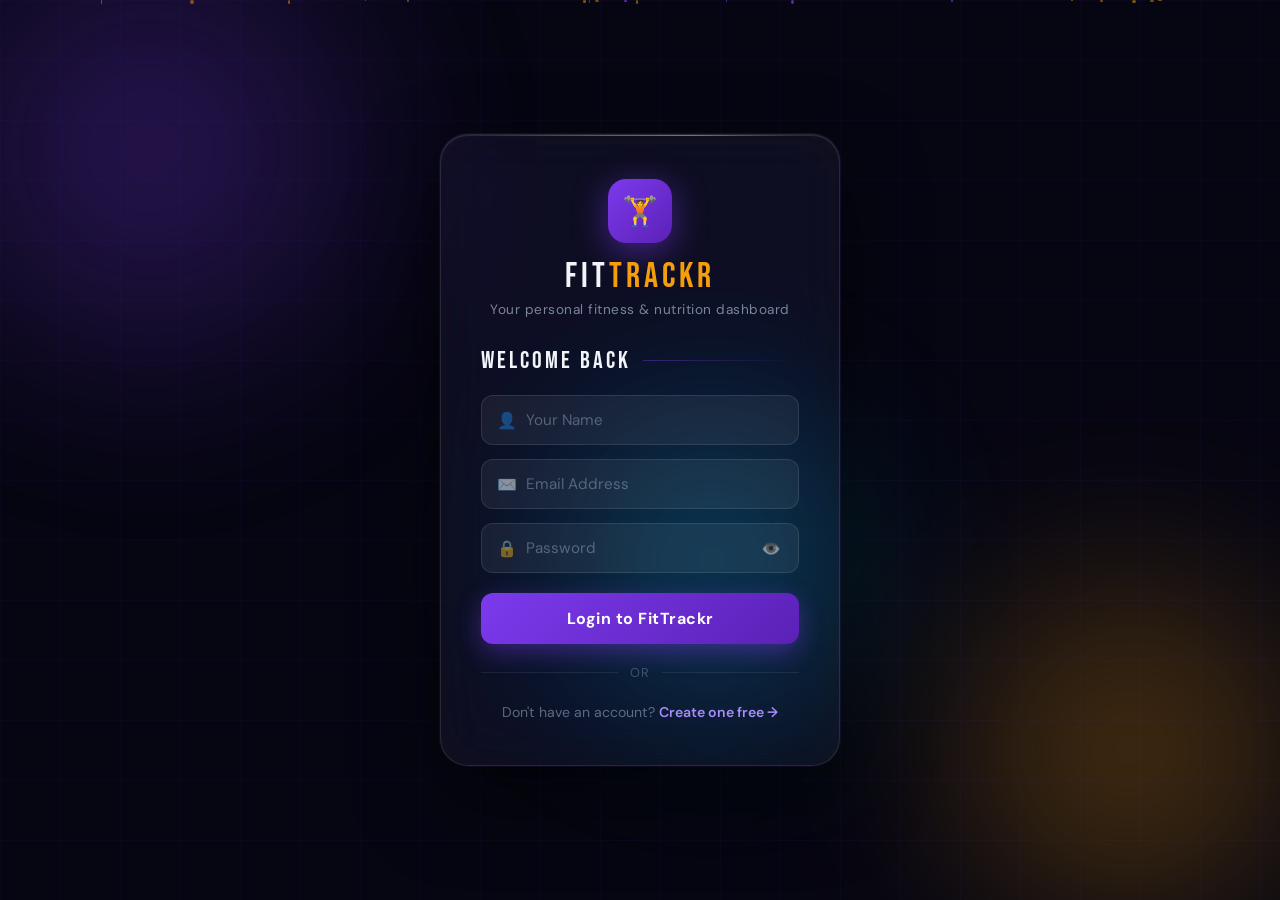
<file: water_intake.html>
<!DOCTYPE html>
<html lang="en">
<head>
  <meta charset="UTF-8">
  <meta name="viewport" content="width=device-width, initial-scale=1.0">
  <title>FitTrackr — Water Intake</title>
  <link rel="stylesheet" href="style.css">
  <style>
    /* ── Wave bottle ── */
    .water-hero { display:flex; gap:32px; align-items:center; flex-wrap:wrap; }

    .bottle-wrap {
      display:flex; flex-direction:column; align-items:center; gap:12px; flex-shrink:0;
    }
    .bottle {
      width:100px; height:220px;
      border:3px solid rgba(59,130,246,.4);
      border-radius:18px 18px 22px 22px;
      position:relative; overflow:hidden;
      background:rgba(59,130,246,.05);
      box-shadow:0 0 30px rgba(59,130,246,.15), inset 0 0 20px rgba(59,130,246,.05);
    }
    .bottle::before {
      content:'';
      position:absolute; top:-10px; left:50%; transform:translateX(-50%);
      width:40px; height:18px;
      border:3px solid rgba(59,130,246,.4);
      border-bottom:none; border-radius:8px 8px 0 0;
    }
    .wave-fill {
      position:absolute; bottom:0; left:0; right:0;
      transition: height 0.8s cubic-bezier(.34,1.1,.64,1);
      background:linear-gradient(180deg,rgba(59,130,246,.6),rgba(37,99,235,.9));
    }
    .wave-fill::before, .wave-fill::after {
      content:'';
      position:absolute; top:-12px; left:0;
      width:200%; height:24px;
      background:rgba(59,130,246,.5);
      border-radius:50%;
      animation: wave-move 2.5s linear infinite;
    }
    .wave-fill::after {
      top:-8px;
      background:rgba(96,165,250,.4);
      animation: wave-move 3.5s linear infinite reverse;
    }
    @keyframes wave-move {
      0%   { transform:translateX(0); }
      100% { transform:translateX(-50%); }
    }
    .bottle-pct {
      font-family:var(--font-head); font-size:1.4rem; letter-spacing:2px;
      color:#93c5fd;
    }

    /* ── Circular ring stats ── */
    .ring-stats { display:grid; grid-template-columns:repeat(3,1fr); gap:14px; flex:1; min-width:260px; }
    .ring-stat-card {
      background:var(--surface); border:1px solid var(--border);
      border-radius:var(--radius); padding:20px 16px; text-align:center;
      position:relative; overflow:hidden;
      transition:transform .2s, box-shadow .2s;
    }
    .ring-stat-card:hover { transform:translateY(-3px); box-shadow:0 12px 28px rgba(0,0,0,.3); }
    .ring-stat-card::before {
      content:''; position:absolute; top:0; left:0; right:0; height:3px;
    }
    .ring-stat-card.blue::before   { background:linear-gradient(90deg,#3b82f6,#93c5fd); }
    .ring-stat-card.green::before  { background:linear-gradient(90deg,#10b981,#6ee7b7); }
    .ring-stat-card.amber::before  { background:linear-gradient(90deg,#f59e0b,#fcd34d); }
    .ring-stat-val {
      font-family:var(--font-head); font-size:1.6rem; letter-spacing:2px; color:var(--text);
    }
    .ring-stat-label { font-size:.75rem; color:var(--muted); margin-top:4px; }
    .ring-stat-icon  { font-size:1.4rem; margin-bottom:8px; }

    /* ── Glass buttons ── */
    .glass-quick {
      padding:10px 16px;
      background:rgba(59,130,246,.1);
      border:1px solid rgba(59,130,246,.3);
      border-radius:10px; color:#93c5fd;
      font-family:var(--font-body); font-size:.9rem; font-weight:600;
      cursor:pointer; transition:all .2s;
    }
    .glass-quick:hover {
      background:rgba(59,130,246,.22); border-color:rgba(59,130,246,.6);
      transform:translateY(-2px); color:#fff;
    }

    /* ── History timeline ── */
    .timeline { display:flex; flex-direction:column; gap:10px; }
    .timeline-item {
      display:flex; align-items:center; gap:14px;
      background:var(--surface2); border-radius:10px; padding:12px 16px;
      border-left:3px solid #3b82f6; transition:transform .15s;
    }
    .timeline-item:hover { transform:translateX(4px); }
    .tl-icon { font-size:1.2rem; }
    .tl-amount { font-weight:700; color:#93c5fd; font-size:1rem; }
    .tl-time { color:var(--muted); font-size:.8rem; margin-left:auto; }

    /* ── Motivational bar ── */
    .hydro-message {
      display:flex; align-items:center; gap:12px;
      background:rgba(59,130,246,.08);
      border:1px solid rgba(59,130,246,.2);
      border-radius:12px; padding:14px 18px;
      margin-bottom:20px; color:#93c5fd; font-size:.9rem;
    }
    .hydro-message .msg-icon { font-size:1.4rem; }

    /* ── Log input ── */
    .log-input-wrap {
      display:flex; gap:10px; align-items:center; margin-bottom:16px;
    }
    .log-input-wrap .form-input { flex:1; }
    .ml-label {
      color:var(--muted); font-size:.85rem; white-space:nowrap;
    }
  </style>
</head>
<body><script>
  var _s = JSON.parse(localStorage.getItem("appSettings") || "{}");
  if (_s.darkMode === false) document.body.classList.add("light-mode");
</script>
<div class="app-shell">
  <aside class="sidebar">
    <div class="sidebar-logo">FIT<span>TRACKR</span></div>
    <nav>
      <a class="nav-item" href="dashboard.html">         <span class="icon">🏠</span> Dashboard</a>
      <a class="nav-item" href="profile.html">           <span class="icon">👤</span> Profile</a>
      <a class="nav-item active" href="water_intake.html"><span class="icon">💧</span> Water Intake</a>
      <a class="nav-item" href="step.html">              <span class="icon">👣</span> Steps</a>
      <a class="nav-item" href="calorie.html">           <span class="icon">🔥</span> Calories</a>
      <a class="nav-item" href="heart_rate.html">        <span class="icon">❤️</span> Heart Rate</a>
      <a class="nav-item" href="workout_planner.html">   <span class="icon">⚡</span> Smart Planner</a>
      <a class="nav-item" href="workout_log.html">        <span class="icon">🏋️</span> Workout Logger</a>
      <a class="nav-item" href="body_metrics.html">       <span class="icon">📏</span> Body Metrics</a>
      <a class="nav-item" href="food_scanner.html">      <span class="icon">🍎</span> Food Scanner</a>
      <a class="nav-item" href="report.html">            <span class="icon">📊</span> Report Card</a>
      <a class="nav-item" href="challenges.html">        <span class="icon">🏆</span> Challenges</a>
      <a class="nav-item" href="settings.html">          <span class="icon">⚙️</span> Settings</a>
    </nav>
    <div class="sidebar-bottom">
      <button class="btn-logout" id="logoutBtn">⎋ Logout</button>
    </div>
  </aside>

  <main class="main-content">
    <div class="page-header">
      <h1>💧 WATER INTAKE</h1>
      <p>Stay hydrated — track your daily water consumption</p>
    </div>

    <div id="alertBox" class="alert"></div>
    <div class="hydro-message" id="hydroMessage">
      <span class="msg-icon">💡</span>
      <span id="hydroText">Loading your hydration status…</span>
    </div>

    <!-- Hero section: bottle + stats -->
    <div class="card" style="margin-bottom:20px;">
      <div class="water-hero">
        <div class="bottle-wrap">
          <div class="bottle">
            <div class="wave-fill" id="waveFill" style="height:0%"></div>
          </div>
          <div class="bottle-pct" id="bottlePct">0%</div>
          <div style="color:var(--muted);font-size:.78rem;">of daily goal</div>
        </div>
        <div style="flex:1;">
          <div class="ring-stats">
            <div class="ring-stat-card blue">
              <div class="ring-stat-icon">💧</div>
              <div class="ring-stat-val" id="totalWaterDisplay">0</div>
              <div class="ring-stat-label">ml consumed</div>
            </div>
            <div class="ring-stat-card green">
              <div class="ring-stat-icon">🎯</div>
              <div class="ring-stat-val" id="goalDisplay">2000</div>
              <div class="ring-stat-label">ml goal</div>
            </div>
            <div class="ring-stat-card amber">
              <div class="ring-stat-icon">⏳</div>
              <div class="ring-stat-val" id="remainingDisplay">2000</div>
              <div class="ring-stat-label">ml remaining</div>
            </div>
          </div>

          <div style="margin-top:18px;">
            <div style="display:flex;justify-content:space-between;font-size:.82rem;color:var(--muted);margin-bottom:6px;">
              <span>Progress</span><span id="pctLabel">0%</span>
            </div>
            <div class="progress-bar">
              <div class="progress-fill blue" id="waterProgressFill" style="width:0%;transition:width .8s ease;"></div>
            </div>
          </div>

          <!-- 8 glass dots -->
          <div style="display:flex;gap:8px;margin-top:16px;align-items:center;flex-wrap:wrap;">
            <span style="font-size:.78rem;color:var(--muted);">8 glasses:</span>
            <div style="display:flex;gap:6px;" id="glassDots"></div>
          </div>
        </div>
      </div>
    </div>

    <!-- Log + Quick Add -->
    <div style="display:grid;grid-template-columns:1fr 1fr;gap:18px;margin-bottom:20px;">
      <div class="card">
        <div class="section-title">LOG WATER</div>
        <div class="log-input-wrap">
          <input type="number" id="waterInput" class="form-input" placeholder="Enter amount" min="1">
          <span class="ml-label">ml</span>
        </div>
        <div style="display:flex;gap:10px;flex-wrap:wrap;margin-bottom:20px;">
          <button class="btn btn-success" id="addWaterBtn" style="flex:1;">+ Add Water</button>
          <button class="btn btn-danger"  id="clearWaterBtn">↺ Reset</button>
        </div>

        <div class="section-title" style="margin-bottom:10px;font-size:.85rem;">QUICK ADD</div>
        <div style="display:grid;grid-template-columns:1fr 1fr;gap:8px;">
          <button class="glass-quick quick-add" data-ml="150">☕ 150 ml</button>
          <button class="glass-quick quick-add" data-ml="250">🥛 250 ml</button>
          <button class="glass-quick quick-add" data-ml="500">🍶 500 ml</button>
          <button class="glass-quick quick-add" data-ml="750">🫙 750 ml</button>
        </div>
      </div>

      <div class="card">
        <div class="section-title">SET DAILY GOAL</div>
        <p style="color:var(--muted);font-size:.85rem;margin-bottom:16px;">Personalise your hydration target based on your body weight and activity level.</p>
        <div style="display:flex;gap:8px;margin-bottom:12px;">
          <input type="number" id="goalInput" class="form-input" placeholder="e.g. 2500 ml" min="500" style="flex:1;">
          <button class="btn btn-warning" id="setGoalBtn">Set</button>
        </div>
        <div style="display:flex;flex-direction:column;gap:8px;">
          <button class="glass-quick" onclick="setQuickGoal(1500)">🧍 Sedentary — 1500 ml</button>
          <button class="glass-quick" onclick="setQuickGoal(2000)">🚶 Normal — 2000 ml</button>
          <button class="glass-quick" onclick="setQuickGoal(2500)">🏃 Active — 2500 ml</button>
          <button class="glass-quick" onclick="setQuickGoal(3000)">🏋️ Athlete — 3000 ml</button>
        </div>
      </div>
    </div>

    <!-- History -->
    <div class="card">
      <div class="section-title">INTAKE HISTORY</div>
      <div class="timeline" id="waterHistoryList">
        <div style="color:var(--muted);text-align:center;padding:20px;">No entries yet — start logging! 💧</div>
      </div>
    </div>
  </main>
</div>

<script>
  if (localStorage.getItem("isLoggedIn") !== "true") window.location.href = "index.html";

  const username = localStorage.getItem("username");
  const alertBox = document.getElementById("alertBox");
  function showAlert(msg, type="info") {
    alertBox.textContent = msg;
    alertBox.className = `alert alert-${type} show`;
    setTimeout(() => alertBox.classList.remove("show"), 3500);
  }

  let totalWater = 0, goal = 2000, history = [];

  const hydrationMessages = [
    { max:10,  icon:"🏜️", text:"You haven't started yet — drink some water now!" },
    { max:30,  icon:"😐", text:"Just getting started. Keep going!" },
    { max:50,  icon:"💪", text:"Halfway there! You're doing well." },
    { max:75,  icon:"🌊", text:"Great progress! Almost at your goal." },
    { max:100, icon:"🎉", text:"Goal reached! You're perfectly hydrated." },
    { max:999, icon:"✅", text:"Over your goal — amazing hydration today!" },
  ];

  function getHydroMsg(pct) {
    return hydrationMessages.find(m => pct <= m.max) || hydrationMessages[hydrationMessages.length-1];
  }

  async function loadData() {
    try {
      const res = await fetch(`http://localhost:3000/get-water-intake?username=${username}`);
      const data = await res.json();
      if (data.success) { totalWater=data.waterIntake||0; goal=data.goal||2000; history=data.history||[]; }
    } catch {
      totalWater = parseInt(localStorage.getItem("waterTotal"))  || 0;
      goal       = parseInt(localStorage.getItem("waterGoal"))   || 2000;
      history    = JSON.parse(localStorage.getItem("waterHistory") || "[]");
    }
    updateUI();
  }

  async function saveData() {
    localStorage.setItem("waterTotal",   totalWater);
    localStorage.setItem("waterGoal",    goal);
    localStorage.setItem("waterHistory", JSON.stringify(history));
    try {
      await fetch("http://localhost:3000/save-water-intake", {
        method:"POST", headers:{"Content-Type":"application/json"},
        body: JSON.stringify({username, totalWater, goal, history})
      });
    } catch {}
  }

  function updateUI() {
    const pct = Math.min(Math.round((totalWater / goal) * 100), 100);
    const remaining = Math.max(goal - totalWater, 0);

    document.getElementById("totalWaterDisplay").textContent = totalWater;
    document.getElementById("goalDisplay").textContent       = goal;
    document.getElementById("remainingDisplay").textContent  = remaining;
    document.getElementById("pctLabel").textContent          = pct + "%";
    document.getElementById("bottlePct").textContent         = pct + "%";

    document.getElementById("waterProgressFill").style.width = pct + "%";
    document.getElementById("waveFill").style.height         = pct + "%";

    // Hydration message
    const msg = getHydroMsg(pct);
    document.getElementById("hydroMessage").querySelector(".msg-icon").textContent = msg.icon;
    document.getElementById("hydroText").textContent = msg.text;

    // 8 glass dots — each glass = goal/8 ml
    const glassSize = goal / 8;
    const glassesFilled = Math.floor(totalWater / glassSize);
    const dots = document.getElementById("glassDots");
    dots.innerHTML = Array.from({length:8}, (_,i) =>
      `<span style="font-size:1.3rem;opacity:${i < glassesFilled ? 1 : 0.2};">💧</span>`
    ).join("");

    // History timeline
    const list = document.getElementById("waterHistoryList");
    if (!history.length) {
      list.innerHTML = `<div style="color:var(--muted);text-align:center;padding:20px;">No entries yet — start logging! 💧</div>`;
    } else {
      list.innerHTML = history.slice().reverse().map((e, i) => {
        const parts = e.split("—");
        return `<div class="timeline-item">
          <span class="tl-icon">💧</span>
          <span class="tl-amount">${parts[0].trim()}</span>
          <span class="tl-time">${parts[1] ? parts[1].trim() : ""}</span>
        </div>`;
      }).join("");
    }
  }

  function addWater(ml) {
    if (!ml || ml < 1) return showAlert("Enter a valid amount.", "error");
    totalWater += ml;
    history.push(`${ml} ml — ${new Date().toLocaleTimeString([], {hour:'2-digit',minute:'2-digit'})}`);
    saveData(); updateUI();
    showAlert(`+${ml} ml logged! 💧`, "success");
  }

  function setQuickGoal(ml) {
    goal = ml;
    saveData(); updateUI();
    showAlert(`Goal set to ${ml} ml!`, "success");
  }

  document.getElementById("addWaterBtn").addEventListener("click", () => {
    addWater(parseInt(document.getElementById("waterInput").value));
    document.getElementById("waterInput").value = "";
  });
  document.querySelectorAll(".quick-add").forEach(btn =>
    btn.addEventListener("click", () => addWater(parseInt(btn.dataset.ml)))
  );
  document.getElementById("clearWaterBtn").addEventListener("click", () => {
    if (!confirm("Reset today's water intake?")) return;
    totalWater = 0; history = [];
    saveData(); updateUI();
    showAlert("Water intake reset.", "info");
  });
  document.getElementById("setGoalBtn").addEventListener("click", () => {
    const val = parseInt(document.getElementById("goalInput").value);
    if (!val || val < 500) return showAlert("Minimum goal is 500 ml.", "error");
    setQuickGoal(val);
    document.getElementById("goalInput").value = "";
  });
  document.getElementById("logoutBtn").addEventListener("click", () => {
    localStorage.setItem("isLoggedIn","false");
    window.location.href = "index.html";
  });

  loadData();
</script>
</body>
</html>
</file>
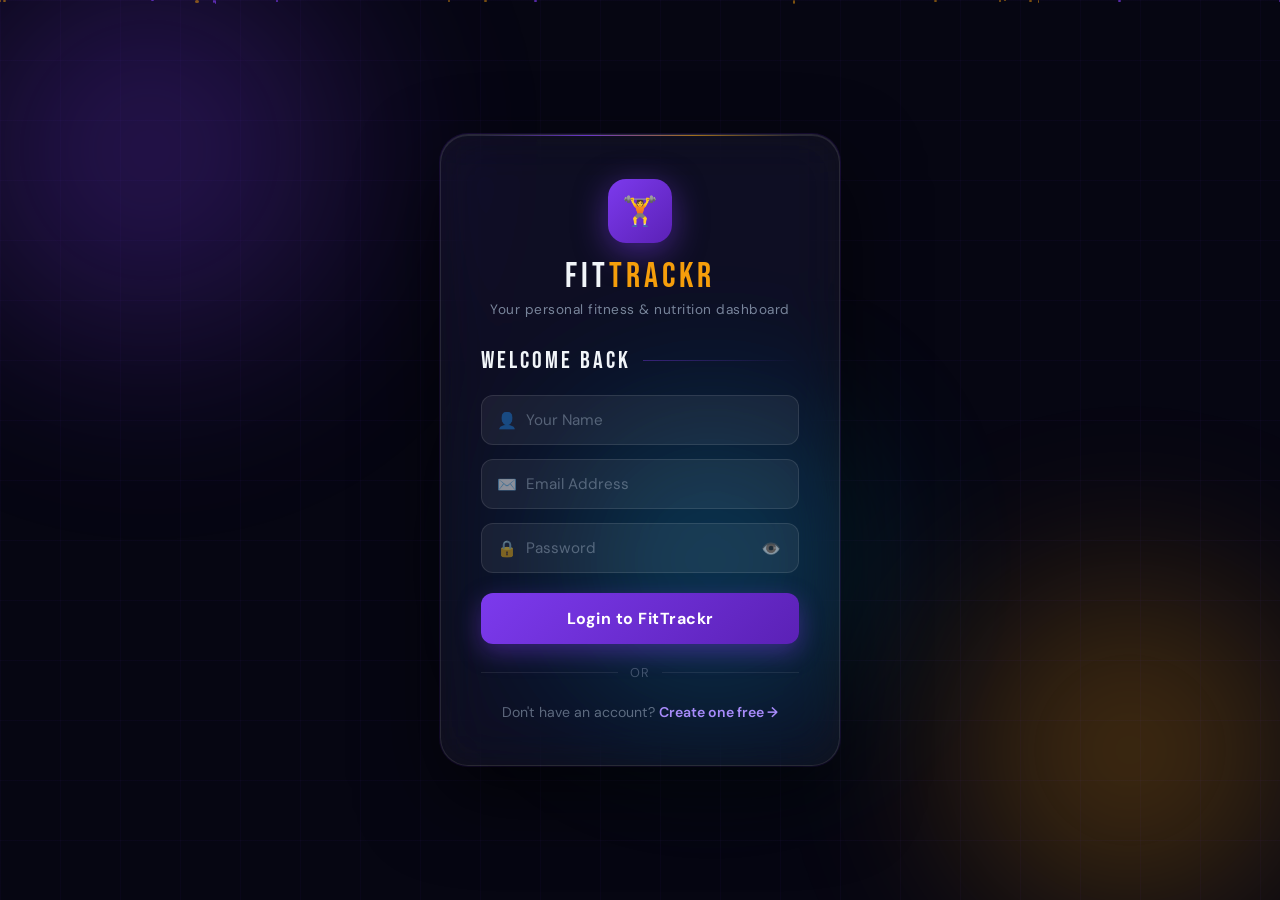
<file: workout_planner.html>
<!DOCTYPE html>
<html lang="en">
<head>
  <meta charset="UTF-8">
  <meta name="viewport" content="width=device-width, initial-scale=1.0">
  <title>FitTrackr — Smart Workout Planner</title>
  <link rel="stylesheet" href="style.css">
</head>
<body>
<div class="app-shell">

  <!-- ── Sidebar ── -->
  <aside class="sidebar">
    <div class="sidebar-logo">FIT<span>TRACKR</span></div>
    <nav>
      <a class="nav-item" href="dashboard.html">              <span class="icon">🏠</span> Dashboard</a>
      <a class="nav-item" href="profile.html">                <span class="icon">👤</span> Profile</a>
      <a class="nav-item" href="water_intake.html">           <span class="icon">💧</span> Water Intake</a>
      <a class="nav-item" href="step.html">                   <span class="icon">👣</span> Steps</a>
      <a class="nav-item" href="calorie.html">                <span class="icon">🔥</span> Calories</a>
      <a class="nav-item" href="heart_rate.html">             <span class="icon">❤️</span> Heart Rate</a>
  
      <a class="nav-item active" href="workout_planner.html"> <span class="icon">⚡</span> Smart Planner</a>
      <a class="nav-item" href="workout_log.html">         <span class="icon">🏋️</span> Workout Logger</a>
      <a class="nav-item" href="body_metrics.html">        <span class="icon">📏</span> Body Metrics</a>
      <a class="nav-item" href="food_scanner.html">   <span class="icon">🍎</span> Food Scanner</a>
      <a class="nav-item" href="report.html">           <span class="icon">📊</span> Report Card</a>
      <a class="nav-item" href="challenges.html">   <span class="icon">🏆</span> Challenges</a>

      <a class="nav-item" href="settings.html">               <span class="icon">⚙️</span> Settings</a>
    </nav>
    <div class="sidebar-bottom">
      <button class="btn-logout" id="logoutBtn">⎋ Logout</button>
    </div>
  </aside>

  <!-- ── Main content ── -->
  <main class="main-content">

    <!-- Header -->
    <div class="ai-header">
      <div>
        <h1>SMART WORKOUT PLANNER</h1>
        <p style="color:var(--muted); margin-top:4px;">
          Answer 4 questions — get a fully personalized weekly plan in seconds
        </p>
      </div>
      <span class="ai-badge">PERSONALIZED ENGINE</span>
    </div>

    <div id="alertBox" class="alert"></div>

    <!-- Two-column layout: form left, output right -->
    <div style="display:grid; grid-template-columns:1fr 1.5fr; gap:24px; align-items:start;">

      <!-- ── LEFT: Input form ── -->
      <div>
        <div class="ai-form-card">
          <div class="section-title">YOUR FITNESS PROFILE</div>

          <!-- Q1: Goal -->
          <div class="form-group">
            <label class="form-label">🎯 What is your primary goal?</label>
            <select id="goal" class="form-select">
              <option value="">Select your goal</option>
              <option value="weight_loss">🔥 Lose weight & burn fat</option>
              <option value="muscle_gain">💪 Build muscle & gain strength</option>
              <option value="endurance">🏃 Improve stamina & endurance</option>
              <option value="maintenance">🌿 Stay fit & maintain health</option>
              <option value="flexibility">🧘 Increase flexibility & mobility</option>
            </select>
          </div>

          <!-- Q2: Fitness Level -->
          <div class="form-group">
            <label class="form-label">📊 Your current fitness level</label>
            <div style="display:grid; grid-template-columns:1fr 1fr 1fr; gap:10px;">
              <div class="level-card" id="card-beginner" onclick="selectLevel('beginner', this)">
                <div style="font-size:1.6rem;">🌱</div>
                <div style="font-weight:600; margin-top:6px;">Beginner</div>
                <div style="font-size:.75rem; color:var(--muted); margin-top:3px;">0–6 months</div>
              </div>
              <div class="level-card" id="card-intermediate" onclick="selectLevel('intermediate', this)">
                <div style="font-size:1.6rem;">⚡</div>
                <div style="font-weight:600; margin-top:6px;">Intermediate</div>
                <div style="font-size:.75rem; color:var(--muted); margin-top:3px;">6m–2 years</div>
              </div>
              <div class="level-card" id="card-advanced" onclick="selectLevel('advanced', this)">
                <div style="font-size:1.6rem;">🔥</div>
                <div style="font-weight:600; margin-top:6px;">Advanced</div>
                <div style="font-size:.75rem; color:var(--muted); margin-top:3px;">2+ years</div>
              </div>
            </div>
          </div>

          <!-- Q3: Days per week -->
          <div class="form-group">
            <label class="form-label">📅 Days available per week</label>
            <div style="display:flex; gap:8px; flex-wrap:wrap;" id="daysGroup">
              <button type="button" class="day-btn" onclick="selectDays(3, this)">3 days</button>
              <button type="button" class="day-btn" onclick="selectDays(4, this)">4 days</button>
              <button type="button" class="day-btn" onclick="selectDays(5, this)">5 days</button>
              <button type="button" class="day-btn" onclick="selectDays(6, this)">6 days</button>
            </div>
          </div>

          <!-- Q4: Equipment -->
          <div class="form-group">
            <label class="form-label">🏋️ Equipment available</label>
            <select id="equipment" class="form-select">
              <option value="none">🏠 No equipment (bodyweight only)</option>
              <option value="minimal">🪢 Minimal (dumbbells + resistance bands)</option>
              <option value="full">🏋️ Full gym access</option>
            </select>
          </div>

          <!-- Q5: Limitations (optional) -->
          <div class="form-group">
            <label class="form-label">
              ⚠️ Any injuries or limitations?
              <span style="color:var(--muted); font-weight:400; text-transform:none;">(optional)</span>
            </label>
            <input
              type="text"
              id="limitations"
              class="form-input"
              placeholder="e.g. knee pain, lower back issues…"
            >
          </div>

          <!-- Generate button -->
          <button class="btn-generate" id="generateBtn" onclick="generatePlan()">
            ⚡ Generate My Workout Plan
          </button>
          <p style="color:var(--muted); font-size:.78rem; text-align:center; margin-top:8px;">
            Instant · Personalized · Free
          </p>
        </div>

        <!-- Saved plans -->
        <div class="card" style="margin-top:18px;">
          <div class="section-title">📋 SAVED PLANS</div>
          <div id="savedPlansList">
            <p style="color:var(--muted); font-size:.88rem; text-align:center; padding:14px 0;">
              No saved plans yet.
            </p>
          </div>
        </div>
      </div>

      <!-- ── RIGHT: Output area ── -->
      <div>

        <!-- Loading state -->
        <div class="ai-loading" id="loadingBox">
          <div class="ai-spinner"></div>
          <p>Analyzing your profile…</p>
          <small>Building your personalized weekly schedule</small>
        </div>

        <!-- Empty state (default) -->
        <div id="emptyState" class="card" style="text-align:center; padding:60px 30px;">
          <div style="font-size:4rem; margin-bottom:16px;">⚡</div>
          <h3 style="font-family:var(--font-head); letter-spacing:2px; margin-bottom:10px; font-size:1.6rem; color:var(--text);">
            YOUR PLAN IS ONE CLICK AWAY
          </h3>
          <p style="color:var(--muted); max-width:320px; margin:0 auto; line-height:1.8; font-size:.92rem;">
            Fill in your profile on the left and click
            <strong style="color:var(--accent);">Generate</strong> to get a
            complete weekly workout plan tailored to your goal and level.
          </p>
          <div style="display:grid; grid-template-columns:1fr 1fr; gap:10px; margin-top:28px; text-align:left;">
            <div class="feature-pill">✅ Day-by-day schedule</div>
            <div class="feature-pill">✅ Sets & reps for every exercise</div>
            <div class="feature-pill">✅ Warm-up & cool-down</div>
            <div class="feature-pill">✅ Rest days included</div>
            <div class="feature-pill">✅ Equipment-specific</div>
            <div class="feature-pill">✅ Expert tips for your goal</div>
          </div>
        </div>

        <!-- Plan output card -->
        <div class="ai-plan-output" id="planOutput">

          <!-- Plan header -->
          <div style="display:flex; justify-content:space-between; align-items:center; margin-bottom:16px;">
            <div class="section-title" style="margin:0;">YOUR WEEKLY PLAN</div>
            <span class="ai-badge">PERSONALIZED</span>
          </div>

          <!-- Meta tags row -->
          <div class="plan-meta" id="planMetaTags"></div>

          <!-- Plan content rendered here -->
          <div id="planContent"></div>

          <!-- Action buttons -->
          <div class="plan-actions" style="margin-top:24px;">
            <button class="btn btn-success"   onclick="savePlan()">💾 Save Plan</button>
            <button class="btn btn-secondary" onclick="copyPlan()">📋 Copy Text</button>
            <button class="btn btn-warning"   onclick="window.print()">🖨️ Print</button>
            <button class="btn btn-secondary" onclick="resetForm()">↺ New Plan</button>
          </div>
        </div>

      </div>
    </div>
  </main>
</div>

<!-- ══════════════════════════════════════════
     PAGE-SPECIFIC STYLES
     ══════════════════════════════════════════ -->
<style>
  .level-card {
    background:    var(--surface2);
    border:        1px solid var(--border);
    border-radius: 12px;
    padding:       14px 10px;
    text-align:    center;
    font-size:     .82rem;
    cursor:        pointer;
    transition:    border-color .2s, background .2s, transform .15s;
    color:         var(--muted);
    user-select:   none;
  }
  .level-card:hover  { border-color:var(--primary); color:var(--text); transform:translateY(-2px); }
  .level-card.active { border-color:var(--primary); background:rgba(124,58,237,0.15); color:var(--text); }

  .day-btn {
    padding:       10px 16px;
    background:    var(--surface2);
    border:        1px solid var(--border);
    border-radius: 8px;
    color:         var(--muted);
    font-family:   var(--font-body);
    font-size:     .9rem;
    font-weight:   600;
    cursor:        pointer;
    transition:    border-color .2s, background .2s, color .2s;
  }
  .day-btn:hover  { border-color:var(--primary); color:var(--text); }
  .day-btn.active { border-color:var(--primary); background:rgba(124,58,237,0.15); color:var(--text); }

  .feature-pill {
    background:    var(--surface2);
    border:        1px solid var(--border);
    border-radius: 8px;
    padding:       10px 14px;
    font-size:     .83rem;
    color:         var(--muted);
  }

  /* Day block in the plan output */
  .day-block {
    background:    var(--surface2);
    border:        1px solid var(--border);
    border-radius: 12px;
    margin-bottom: 14px;
    overflow:      hidden;
    transition:    border-color .2s;
  }
  .day-block:hover { border-color: rgba(124,58,237,0.4); }

  .day-header {
    display:         flex;
    justify-content: space-between;
    align-items:     center;
    padding:         14px 18px;
    background:      rgba(124,58,237,0.08);
    border-bottom:   1px solid var(--border);
    cursor:          pointer;
  }
  .day-header h3 {
    font-family:    var(--font-head);
    letter-spacing: 1px;
    font-size:      1.05rem;
    color:          var(--text);
  }
  .day-type-badge {
    padding:       4px 12px;
    border-radius: 20px;
    font-size:     .75rem;
    font-weight:   700;
    text-transform: uppercase;
    letter-spacing: .5px;
  }

  .exercise-table { width:100%; border-collapse:collapse; }
  .exercise-table th {
    text-align:   left;
    padding:      10px 16px;
    font-size:    .75rem;
    color:        var(--muted);
    text-transform: uppercase;
    letter-spacing: .8px;
    border-bottom: 1px solid var(--border);
  }
  .exercise-table td {
    padding:      11px 16px;
    font-size:    .88rem;
    border-bottom: 1px solid rgba(255,255,255,0.03);
    color:        var(--text);
  }
  .exercise-table tr:last-child td { border-bottom: none; }
  .exercise-table tr:hover td { background: rgba(124,58,237,0.04); }

  .exercise-name { font-weight:600; }
  .muscle-tag {
    display:        inline-block;
    padding:        2px 8px;
    border-radius:  20px;
    font-size:      .72rem;
    font-weight:    600;
    background:     rgba(16,185,129,0.12);
    color:          var(--accent2);
  }

  .rest-day-block {
    background:    rgba(59,130,246,0.06);
    border:        1px solid rgba(59,130,246,0.2);
    border-radius: 12px;
    padding:       20px;
    text-align:    center;
    margin-bottom: 14px;
  }
  .rest-day-block h3 {
    font-family:    var(--font-head);
    letter-spacing: 1px;
    font-size:      1.05rem;
    color:          #93c5fd;
    margin-bottom:  6px;
  }
  .rest-day-block p { color:var(--muted); font-size:.85rem; }

  .tip-card {
    background:    linear-gradient(135deg, rgba(245,158,11,0.08), rgba(124,58,237,0.08));
    border:        1px solid rgba(245,158,11,0.25);
    border-radius: 12px;
    padding:       18px;
    margin-top:    16px;
  }
  .tip-card h4 {
    font-family:    var(--font-head);
    letter-spacing: 1px;
    color:          var(--accent);
    margin-bottom:  8px;
    font-size:      1rem;
  }
  .tip-card p { color:var(--muted); font-size:.88rem; line-height:1.7; }

  .warmup-card {
    background:    rgba(16,185,129,0.06);
    border:        1px solid rgba(16,185,129,0.2);
    border-radius: 12px;
    padding:       16px;
    margin-bottom: 20px;
  }
  .warmup-card h4 {
    font-family:    var(--font-head);
    letter-spacing: 1px;
    color:          var(--accent2);
    margin-bottom:  8px;
    font-size:      1rem;
  }
  .warmup-card ul { list-style:none; }
  .warmup-card li {
    padding:     5px 0;
    color:       var(--muted);
    font-size:   .87rem;
  }
  .warmup-card li::before { content:'→ '; color:var(--accent2); }

  .saved-plan-card {
    background:    var(--surface2);
    border:        1px solid var(--border);
    border-radius: 10px;
    padding:       12px 14px;
    margin-bottom: 8px;
    cursor:        pointer;
    transition:    border-color .2s;
  }
  .saved-plan-card:hover { border-color: var(--primary); }
  .saved-plan-card .sp-title { font-weight:600; font-size:.9rem; }
  .saved-plan-card .sp-meta  { color:var(--muted); font-size:.78rem; margin-top:4px; }
</style>

<!-- ══════════════════════════════════════════
     JAVASCRIPT — FULL RULE-BASED ENGINE
     ══════════════════════════════════════════ -->
<script>

// ── Auth guard ──────────────────────────────────────────────
if (localStorage.getItem("isLoggedIn") !== "true") window.location.href = "index.html";
const username = localStorage.getItem("username");

// ── State ───────────────────────────────────────────────────
let selectedLevel     = "";
let selectedDays      = 0;
let currentPlanData   = null; // stores the full generated plan object

// ── Alert helper ────────────────────────────────────────────
const alertBox = document.getElementById("alertBox");
function showAlert(msg, type = "info") {
  alertBox.textContent = msg;
  alertBox.className   = `alert alert-${type} show`;
  setTimeout(() => alertBox.classList.remove("show"), 4000);
}

// ── Selection helpers ────────────────────────────────────────
function selectLevel(level, el) {
  selectedLevel = level;
  document.querySelectorAll(".level-card").forEach(c => c.classList.remove("active"));
  el.classList.add("active");
}

function selectDays(days, el) {
  selectedDays = days;
  document.querySelectorAll(".day-btn").forEach(b => b.classList.remove("active"));
  el.classList.add("active");
}

// ════════════════════════════════════════════════════════════
//  EXERCISE DATABASE
//  Each exercise has: name, sets, reps, rest, muscle group
//  Organized by: goal → level → equipment → muscle group
// ════════════════════════════════════════════════════════════

const EXERCISES = {

  // ── WEIGHT LOSS exercises ──────────────────────────────
  weight_loss: {
    beginner: {
      none: {
        full_body: [
          { name:"Jumping Jacks",        sets:3, reps:"30 sec",  rest:"15s", muscle:"Full Body" },
          { name:"Bodyweight Squats",    sets:3, reps:"15",      rest:"30s", muscle:"Legs" },
          { name:"Push-ups (knee)",      sets:3, reps:"10",      rest:"30s", muscle:"Chest" },
          { name:"Mountain Climbers",    sets:3, reps:"20 sec",  rest:"20s", muscle:"Core" },
          { name:"Glute Bridges",        sets:3, reps:"15",      rest:"30s", muscle:"Glutes" },
          { name:"Plank",                sets:3, reps:"20 sec",  rest:"30s", muscle:"Core" },
        ],
        cardio: [
          { name:"Brisk Walking",        sets:1, reps:"20 min",  rest:"—",   muscle:"Cardio" },
          { name:"High Knees",           sets:3, reps:"30 sec",  rest:"15s", muscle:"Cardio" },
          { name:"Butt Kicks",           sets:3, reps:"30 sec",  rest:"15s", muscle:"Cardio" },
          { name:"Jump Rope (imaginary)",sets:3, reps:"1 min",   rest:"30s", muscle:"Cardio" },
        ]
      },
      minimal: {
        upper: [
          { name:"Dumbbell Shoulder Press",sets:3, reps:"12",   rest:"30s", muscle:"Shoulders" },
          { name:"Dumbbell Bicep Curls",   sets:3, reps:"12",   rest:"30s", muscle:"Biceps" },
          { name:"Band Pull-Aparts",       sets:3, reps:"15",   rest:"20s", muscle:"Back" },
          { name:"Dumbbell Chest Press",   sets:3, reps:"12",   rest:"40s", muscle:"Chest" },
        ],
        lower: [
          { name:"Dumbbell Goblet Squat",  sets:3, reps:"15",   rest:"40s", muscle:"Legs" },
          { name:"Dumbbell Lunges",        sets:3, reps:"12ea", rest:"30s", muscle:"Legs" },
          { name:"Band Glute Kickbacks",   sets:3, reps:"15ea", rest:"20s", muscle:"Glutes" },
          { name:"Dumbbell Deadlift",      sets:3, reps:"12",   rest:"45s", muscle:"Hamstrings" },
        ]
      },
      full: {
        upper: [
          { name:"Lat Pulldown",           sets:3, reps:"12",   rest:"45s", muscle:"Back" },
          { name:"Cable Chest Press",      sets:3, reps:"12",   rest:"45s", muscle:"Chest" },
          { name:"Shoulder Press Machine", sets:3, reps:"12",   rest:"45s", muscle:"Shoulders" },
          { name:"Tricep Pushdown",        sets:3, reps:"15",   rest:"30s", muscle:"Triceps" },
        ],
        lower: [
          { name:"Leg Press",              sets:3, reps:"15",   rest:"60s", muscle:"Legs" },
          { name:"Leg Curl Machine",       sets:3, reps:"12",   rest:"45s", muscle:"Hamstrings" },
          { name:"Calf Raises",            sets:4, reps:"20",   rest:"30s", muscle:"Calves" },
          { name:"Treadmill Walk",         sets:1, reps:"15 min",rest:"—",  muscle:"Cardio" },
        ]
      }
    },

    intermediate: {
      none: {
        upper: [
          { name:"Push-ups",             sets:4, reps:"15",     rest:"30s", muscle:"Chest" },
          { name:"Pike Push-ups",        sets:3, reps:"12",     rest:"30s", muscle:"Shoulders" },
          { name:"Diamond Push-ups",     sets:3, reps:"10",     rest:"30s", muscle:"Triceps" },
          { name:"Inverted Rows (table)",sets:3, reps:"12",     rest:"30s", muscle:"Back" },
        ],
        lower: [
          { name:"Jump Squats",          sets:4, reps:"15",     rest:"30s", muscle:"Legs" },
          { name:"Reverse Lunges",       sets:3, reps:"12ea",   rest:"30s", muscle:"Legs" },
          { name:"Single-Leg Glute Bridge",sets:3,reps:"12ea",  rest:"30s", muscle:"Glutes" },
          { name:"Sumo Squats",          sets:3, reps:"15",     rest:"30s", muscle:"Inner Thighs" },
        ],
        cardio: [
          { name:"Burpees",              sets:4, reps:"10",     rest:"30s", muscle:"Full Body" },
          { name:"Jump Rope",            sets:3, reps:"2 min",  rest:"30s", muscle:"Cardio" },
          { name:"Box Jumps (chair)",    sets:3, reps:"10",     rest:"30s", muscle:"Explosive" },
        ]
      },
      full: {
        upper: [
          { name:"Bench Press",          sets:4, reps:"10",     rest:"60s", muscle:"Chest" },
          { name:"Barbell Row",          sets:4, reps:"10",     rest:"60s", muscle:"Back" },
          { name:"Dumbbell Shoulder Press",sets:3,reps:"12",    rest:"45s", muscle:"Shoulders" },
          { name:"EZ Bar Curl",          sets:3, reps:"12",     rest:"45s", muscle:"Biceps" },
        ],
        lower: [
          { name:"Barbell Squat",        sets:4, reps:"10",     rest:"90s", muscle:"Legs" },
          { name:"Romanian Deadlift",    sets:3, reps:"12",     rest:"60s", muscle:"Hamstrings" },
          { name:"Leg Press",            sets:3, reps:"15",     rest:"60s", muscle:"Quads" },
          { name:"Walking Lunges",       sets:3, reps:"12ea",   rest:"45s", muscle:"Legs" },
        ]
      }
    },

    advanced: {
      full: {
        push: [
          { name:"Incline Barbell Press",  sets:4, reps:"8",    rest:"90s", muscle:"Chest" },
          { name:"Overhead Press",         sets:4, reps:"8",    rest:"90s", muscle:"Shoulders" },
          { name:"Dips (weighted)",        sets:3, reps:"10",   rest:"60s", muscle:"Triceps" },
          { name:"Cable Lateral Raises",   sets:3, reps:"15",   rest:"45s", muscle:"Side Delts" },
        ],
        pull: [
          { name:"Weighted Pull-ups",      sets:4, reps:"8",    rest:"90s", muscle:"Back" },
          { name:"Barbell Row",            sets:4, reps:"8",    rest:"90s", muscle:"Back" },
          { name:"Face Pulls",             sets:3, reps:"15",   rest:"45s", muscle:"Rear Delts" },
          { name:"Hammer Curls",           sets:3, reps:"10",   rest:"45s", muscle:"Biceps" },
        ],
        legs: [
          { name:"Barbell Squat",          sets:5, reps:"5",    rest:"120s",muscle:"Quads" },
          { name:"Romanian Deadlift",      sets:4, reps:"8",    rest:"90s", muscle:"Hamstrings" },
          { name:"Leg Press",              sets:3, reps:"12",   rest:"60s", muscle:"Legs" },
          { name:"Calf Raises",            sets:4, reps:"15",   rest:"45s", muscle:"Calves" },
        ]
      }
    }
  },

  // ── MUSCLE GAIN exercises ──────────────────────────────
  muscle_gain: {
    beginner: {
      none: {
        upper: [
          { name:"Push-ups",             sets:3, reps:"12",     rest:"60s", muscle:"Chest" },
          { name:"Wide Push-ups",        sets:3, reps:"10",     rest:"60s", muscle:"Chest" },
          { name:"Tricep Dips (chair)",  sets:3, reps:"12",     rest:"60s", muscle:"Triceps" },
          { name:"Superman Hold",        sets:3, reps:"12",     rest:"30s", muscle:"Back" },
        ],
        lower: [
          { name:"Bodyweight Squats",    sets:4, reps:"15",     rest:"60s", muscle:"Quads" },
          { name:"Bulgarian Split Squat",sets:3, reps:"10ea",   rest:"60s", muscle:"Legs" },
          { name:"Glute Bridges",        sets:4, reps:"15",     rest:"45s", muscle:"Glutes" },
          { name:"Wall Sit",             sets:3, reps:"30 sec", rest:"30s", muscle:"Legs" },
        ]
      },
      full: {
        chest_triceps: [
          { name:"Bench Press",          sets:4, reps:"10",     rest:"90s", muscle:"Chest" },
          { name:"Incline Dumbbell Press",sets:3,reps:"12",     rest:"60s", muscle:"Upper Chest" },
          { name:"Cable Fly",            sets:3, reps:"12",     rest:"60s", muscle:"Chest" },
          { name:"Tricep Pushdown",      sets:3, reps:"15",     rest:"45s", muscle:"Triceps" },
          { name:"Overhead Tricep Ext.", sets:3, reps:"12",     rest:"45s", muscle:"Triceps" },
        ],
        back_biceps: [
          { name:"Lat Pulldown",         sets:4, reps:"10",     rest:"90s", muscle:"Back" },
          { name:"Seated Cable Row",     sets:3, reps:"12",     rest:"60s", muscle:"Back" },
          { name:"Face Pulls",           sets:3, reps:"15",     rest:"45s", muscle:"Rear Delts" },
          { name:"Barbell Curl",         sets:3, reps:"12",     rest:"45s", muscle:"Biceps" },
          { name:"Hammer Curls",         sets:3, reps:"12",     rest:"45s", muscle:"Brachialis" },
        ],
        legs: [
          { name:"Leg Press",            sets:4, reps:"12",     rest:"90s", muscle:"Quads" },
          { name:"Hack Squat",           sets:3, reps:"10",     rest:"90s", muscle:"Quads" },
          { name:"Leg Curl",             sets:3, reps:"12",     rest:"60s", muscle:"Hamstrings" },
          { name:"Leg Extension",        sets:3, reps:"15",     rest:"60s", muscle:"Quads" },
          { name:"Standing Calf Raise",  sets:4, reps:"15",     rest:"45s", muscle:"Calves" },
        ],
        shoulders: [
          { name:"Barbell OHP",          sets:4, reps:"10",     rest:"90s", muscle:"Shoulders" },
          { name:"Dumbbell Lateral Raise",sets:4,reps:"15",     rest:"45s", muscle:"Side Delts" },
          { name:"Front Raises",         sets:3, reps:"12",     rest:"45s", muscle:"Front Delts" },
          { name:"Shrugs",               sets:3, reps:"15",     rest:"30s", muscle:"Traps" },
        ]
      }
    },
    intermediate: {
      full: {
        push: [
          { name:"Barbell Bench Press",  sets:4, reps:"8",      rest:"90s", muscle:"Chest" },
          { name:"Incline DB Press",     sets:4, reps:"10",     rest:"90s", muscle:"Upper Chest" },
          { name:"Overhead Press",       sets:4, reps:"8",      rest:"90s", muscle:"Shoulders" },
          { name:"Lateral Raises",       sets:4, reps:"12",     rest:"45s", muscle:"Side Delts" },
          { name:"Skull Crushers",       sets:3, reps:"10",     rest:"60s", muscle:"Triceps" },
        ],
        pull: [
          { name:"Weighted Pull-ups",    sets:4, reps:"8",      rest:"90s", muscle:"Back" },
          { name:"Barbell Row",          sets:4, reps:"8",      rest:"90s", muscle:"Back" },
          { name:"Cable Row",            sets:3, reps:"12",     rest:"60s", muscle:"Back" },
          { name:"Preacher Curl",        sets:3, reps:"10",     rest:"60s", muscle:"Biceps" },
          { name:"Face Pulls",           sets:3, reps:"15",     rest:"45s", muscle:"Rear Delts" },
        ],
        legs: [
          { name:"Barbell Squat",        sets:4, reps:"8",      rest:"120s",muscle:"Quads" },
          { name:"Romanian Deadlift",    sets:4, reps:"8",      rest:"90s", muscle:"Hamstrings" },
          { name:"Leg Press",            sets:3, reps:"12",     rest:"90s", muscle:"Legs" },
          { name:"Leg Curl",             sets:3, reps:"12",     rest:"60s", muscle:"Hamstrings" },
          { name:"Calf Raises",          sets:4, reps:"15",     rest:"45s", muscle:"Calves" },
        ]
      }
    },
    advanced: {
      full: {
        push: [
          { name:"Flat Bench (Heavy)",   sets:5, reps:"5",      rest:"3min", muscle:"Chest" },
          { name:"Incline Dumbbell Press",sets:4,reps:"8",      rest:"90s",  muscle:"Chest" },
          { name:"Cable Cross",          sets:3, reps:"12",     rest:"60s",  muscle:"Chest" },
          { name:"OHP (Barbell)",        sets:4, reps:"6",      rest:"2min", muscle:"Shoulders" },
          { name:"Tricep Dips (weighted)",sets:4,reps:"8",      rest:"90s",  muscle:"Triceps" },
        ],
        pull: [
          { name:"Weighted Pull-ups",    sets:5, reps:"6",      rest:"2min", muscle:"Back" },
          { name:"Pendlay Row",          sets:4, reps:"6",      rest:"2min", muscle:"Back" },
          { name:"Meadows Row",          sets:3, reps:"10ea",   rest:"60s",  muscle:"Back" },
          { name:"Incline Dumbbell Curl",sets:4, reps:"10",     rest:"60s",  muscle:"Biceps" },
          { name:"Face Pulls",           sets:3, reps:"20",     rest:"45s",  muscle:"Rear Delts" },
        ],
        legs: [
          { name:"Barbell Squat (Heavy)",sets:5, reps:"5",      rest:"3min", muscle:"Quads" },
          { name:"Leg Press",            sets:4, reps:"10",     rest:"90s",  muscle:"Legs" },
          { name:"Stiff-Leg Deadlift",   sets:4, reps:"8",      rest:"90s",  muscle:"Hamstrings" },
          { name:"Hack Squat",           sets:3, reps:"12",     rest:"60s",  muscle:"Quads" },
          { name:"Standing Calf Raise",  sets:5, reps:"12",     rest:"45s",  muscle:"Calves" },
        ]
      }
    }
  },

  // ── ENDURANCE exercises ────────────────────────────────
  endurance: {
    beginner: {
      none: {
        cardio: [
          { name:"Brisk Walk / Light Jog",sets:1, reps:"25 min", rest:"—",  muscle:"Cardio" },
          { name:"High Knees",            sets:4, reps:"40 sec", rest:"15s",muscle:"Legs" },
          { name:"Jumping Jacks",         sets:4, reps:"1 min",  rest:"15s",muscle:"Full Body" },
          { name:"Step Touches",          sets:3, reps:"1 min",  rest:"15s",muscle:"Cardio" },
        ],
        strength: [
          { name:"Bodyweight Squats",     sets:3, reps:"20",     rest:"30s",muscle:"Legs" },
          { name:"Push-ups",              sets:3, reps:"12",     rest:"30s",muscle:"Chest" },
          { name:"Plank",                 sets:3, reps:"30 sec", rest:"20s",muscle:"Core" },
          { name:"Lunges",                sets:3, reps:"12ea",   rest:"30s",muscle:"Legs" },
        ]
      }
    },
    intermediate: {
      none: {
        hiit: [
          { name:"Burpees",               sets:4, reps:"15",     rest:"20s",muscle:"Full Body" },
          { name:"Sprint Intervals",      sets:6, reps:"30 sec", rest:"30s",muscle:"Cardio" },
          { name:"Jump Squats",           sets:4, reps:"20",     rest:"20s",muscle:"Legs" },
          { name:"Mountain Climbers",     sets:4, reps:"45 sec", rest:"15s",muscle:"Core" },
          { name:"Push-up to Downward Dog",sets:3,reps:"12",     rest:"20s",muscle:"Full Body" },
        ]
      },
      full: {
        circuit: [
          { name:"Treadmill Run",         sets:1, reps:"20 min", rest:"—",  muscle:"Cardio" },
          { name:"Battle Ropes",          sets:4, reps:"30 sec", rest:"30s",muscle:"Full Body" },
          { name:"Box Jumps",             sets:4, reps:"12",     rest:"30s",muscle:"Explosive" },
          { name:"Rowing Machine",        sets:3, reps:"3 min",  rest:"60s",muscle:"Cardio" },
          { name:"Sled Push",             sets:4, reps:"20m",    rest:"60s",muscle:"Full Body" },
        ]
      }
    }
  },

  // ── MAINTENANCE exercises ──────────────────────────────
  maintenance: {
    beginner: {
      none: {
        full_body: [
          { name:"Bodyweight Squats",    sets:3, reps:"15",      rest:"45s",muscle:"Legs" },
          { name:"Push-ups",             sets:3, reps:"12",      rest:"45s",muscle:"Chest" },
          { name:"Plank",                sets:3, reps:"30 sec",  rest:"30s",muscle:"Core" },
          { name:"Glute Bridges",        sets:3, reps:"15",      rest:"30s",muscle:"Glutes" },
          { name:"Bird Dog",             sets:3, reps:"10ea",    rest:"20s",muscle:"Core" },
        ]
      }
    },
    intermediate: {
      full: {
        upper: [
          { name:"Bench Press",          sets:3, reps:"10",      rest:"60s",muscle:"Chest" },
          { name:"Lat Pulldown",         sets:3, reps:"10",      rest:"60s",muscle:"Back" },
          { name:"Shoulder Press",       sets:3, reps:"10",      rest:"60s",muscle:"Shoulders" },
          { name:"Bicep Curl",           sets:2, reps:"12",      rest:"45s",muscle:"Biceps" },
          { name:"Tricep Pushdown",      sets:2, reps:"12",      rest:"45s",muscle:"Triceps" },
        ],
        lower: [
          { name:"Squat",                sets:3, reps:"12",      rest:"60s",muscle:"Legs" },
          { name:"Leg Press",            sets:3, reps:"12",      rest:"60s",muscle:"Legs" },
          { name:"Romanian Deadlift",    sets:3, reps:"12",      rest:"60s",muscle:"Hamstrings" },
          { name:"Calf Raises",          sets:3, reps:"15",      rest:"30s",muscle:"Calves" },
        ]
      }
    }
  },

  // ── FLEXIBILITY exercises ──────────────────────────────
  flexibility: {
    beginner: {
      none: {
        stretch: [
          { name:"Cat-Cow Stretch",      sets:3, reps:"10 cycles",rest:"15s",muscle:"Spine" },
          { name:"Child's Pose",         sets:3, reps:"45 sec",   rest:"15s",muscle:"Back" },
          { name:"Hip Flexor Stretch",   sets:3, reps:"30 sec ea",rest:"15s",muscle:"Hips" },
          { name:"Standing Hamstring",   sets:3, reps:"30 sec ea",rest:"15s",muscle:"Hamstrings" },
          { name:"Seated Spinal Twist",  sets:3, reps:"30 sec ea",rest:"15s",muscle:"Spine" },
          { name:"Pigeon Pose",          sets:2, reps:"45 sec ea",rest:"15s",muscle:"Hips" },
        ],
        yoga: [
          { name:"Sun Salutation A",     sets:3, reps:"5 rounds", rest:"30s",muscle:"Full Body" },
          { name:"Warrior I",            sets:3, reps:"30 sec ea",rest:"15s",muscle:"Hips/Legs" },
          { name:"Warrior II",           sets:3, reps:"30 sec ea",rest:"15s",muscle:"Hips/Legs" },
          { name:"Downward Dog",         sets:3, reps:"45 sec",   rest:"15s",muscle:"Hamstrings" },
          { name:"Cobra Pose",           sets:3, reps:"30 sec",   rest:"15s",muscle:"Spine" },
        ]
      }
    },
    intermediate: {
      none: {
        deep_stretch: [
          { name:"Full Body Flow",       sets:1, reps:"5 min",    rest:"—",  muscle:"Full Body" },
          { name:"Deep Hip Opener",      sets:3, reps:"1 min ea", rest:"15s",muscle:"Hips" },
          { name:"Full Splits Prep",     sets:3, reps:"1 min ea", rest:"15s",muscle:"Hamstrings" },
          { name:"Bridge Pose",          sets:3, reps:"45 sec",   rest:"20s",muscle:"Spine" },
          { name:"Shoulder Mobility",    sets:3, reps:"30 sec",   rest:"15s",muscle:"Shoulders" },
        ]
      }
    }
  }
};

// ════════════════════════════════════════════════════════════
//  WARMUP & COOLDOWN ROUTINES
// ════════════════════════════════════════════════════════════
const WARMUP = {
  general: [
    "5 min light jog or brisk walk",
    "10x Arm circles (forward & back)",
    "10x Hip circles each direction",
    "10x Leg swings each side",
    "10x Bodyweight squats (slow)"
  ],
  upper: [
    "5 min light cardio",
    "15x Band pull-aparts",
    "10x Shoulder rotations",
    "10x Chest openers",
    "2 sets push-ups (50% effort)"
  ],
  lower: [
    "5 min light jog",
    "10x Hip flexor stretch each side",
    "15x Bodyweight squats",
    "10x Leg swings each side",
    "10x Ankle circles"
  ]
};

const COOLDOWN = [
  "Standing quad stretch — 30 sec each leg",
  "Seated hamstring stretch — 45 sec each",
  "Child's pose — 1 minute",
  "Lying spinal twist — 30 sec each side",
  "Deep breathing — 2 minutes"
];

// ════════════════════════════════════════════════════════════
//  EXPERT TIPS — one per goal
// ════════════════════════════════════════════════════════════
const TIPS = {
  weight_loss:  "Track your calories — weight loss is 80% diet, 20% exercise. Aim for a 300–500 kcal daily deficit. Stay in the fat-burning zone by keeping your heart rate between 60–70% of max during cardio sessions.",
  muscle_gain:  "Progressive overload is key — increase weight or reps every 1–2 weeks. Eat 1.6–2.2g of protein per kg of bodyweight daily. Sleep 7–9 hours since 90% of muscle repair happens during deep sleep.",
  endurance:    "Follow the 80/20 rule — 80% of training at low intensity, 20% at high intensity. Increase weekly volume by no more than 10% to avoid injury. Stay hydrated and replenish electrolytes after sessions over 45 minutes.",
  maintenance:  "Consistency beats intensity for maintenance. Aim for 150 minutes of moderate exercise per week (WHO recommendation). Mix strength and cardio to maintain both muscle mass and cardiovascular health.",
  flexibility:  "Hold each stretch for 30–60 seconds — shorter holds don't improve flexibility. The best time to stretch is post-workout when muscles are warm. Practice daily for fastest results; even 10 minutes daily beats 1-hour weekly sessions."
};

// ════════════════════════════════════════════════════════════
//  SCHEDULE BUILDER
//  Creates the right training split based on days per week
// ════════════════════════════════════════════════════════════
function buildSchedule(goal, level, days, equipment) {
  // Day split templates — what muscle groups on what days
  const splits = {
    3: {
      weight_loss:  ["full_body",  "rest", "cardio",    "rest", "full_body",  "rest", "rest"],
      muscle_gain:  ["upper",      "rest", "lower",     "rest", "full_body",  "rest", "rest"],
      endurance:    ["cardio",     "rest", "strength",  "rest", "cardio",     "rest", "rest"],
      maintenance:  ["upper",      "rest", "lower",     "rest", "full_body",  "rest", "rest"],
      flexibility:  ["stretch",    "rest", "yoga",      "rest", "deep_stretch","rest", "rest"]
    },
    4: {
      weight_loss:  ["upper",      "lower",  "rest", "cardio",    "upper",    "rest", "rest"],
      muscle_gain:  ["push",       "pull",   "rest", "legs",      "shoulders","rest", "rest"],
      endurance:    ["cardio",     "hiit",   "rest", "strength",  "cardio",   "rest", "rest"],
      maintenance:  ["upper",      "lower",  "rest", "upper",     "lower",    "rest", "rest"],
      flexibility:  ["stretch",    "yoga",   "rest", "deep_stretch","stretch","rest", "rest"]
    },
    5: {
      weight_loss:  ["upper",     "lower",  "cardio", "rest", "upper",  "lower",  "rest"],
      muscle_gain:  ["chest_triceps","back_biceps","legs","shoulders","push","rest","rest"],
      endurance:    ["cardio",    "strength","hiit","rest","cardio","circuit","rest"],
      maintenance:  ["upper",     "lower",  "cardio","rest","upper","lower","rest"],
      flexibility:  ["stretch",   "yoga",   "stretch","rest","yoga","deep_stretch","rest"]
    },
    6: {
      weight_loss:  ["upper","lower","cardio","upper","lower","cardio","rest"],
      muscle_gain:  ["push","pull","legs","push","pull","legs","rest"],
      endurance:    ["cardio","strength","hiit","cardio","circuit","strength","rest"],
      maintenance:  ["upper","lower","cardio","upper","lower","cardio","rest"],
      flexibility:  ["stretch","yoga","deep_stretch","stretch","yoga","deep_stretch","rest"]
    }
  };

  return splits[days][goal];
}

// ════════════════════════════════════════════════════════════
//  EXERCISE PICKER
//  Picks the right exercises based on goal/level/equipment/day
// ════════════════════════════════════════════════════════════
function getExercises(goal, level, equipment, dayType) {
  const db    = EXERCISES[goal];
  const lvlDb = db?.[level] || db?.["beginner"];
  const eqDb  = lvlDb?.[equipment] || lvlDb?.["none"] || lvlDb?.["full"];

  if (!eqDb) return [];

  // Try exact match first, then fallback to any available key
  return eqDb[dayType]
      || eqDb["full_body"]
      || eqDb["cardio"]
      || eqDb["upper"]
      || eqDb["stretch"]
      || Object.values(eqDb)[0]
      || [];
}

// ════════════════════════════════════════════════════════════
//  MAIN GENERATE FUNCTION
// ════════════════════════════════════════════════════════════
function generatePlan() {
  // ── Validate inputs ──
  const goal      = document.getElementById("goal").value;
  const equipment = document.getElementById("equipment").value;
  const limitations = document.getElementById("limitations").value.trim();

  if (!goal)          return showAlert("Please select your fitness goal.", "error");
  if (!selectedLevel) return showAlert("Please select your fitness level.", "error");
  if (!selectedDays)  return showAlert("Please select how many days per week.", "error");

  // ── Show loading state ──
  document.getElementById("emptyState").style.display   = "none";
  document.getElementById("planOutput").classList.remove("show");
  document.getElementById("loadingBox").classList.add("show");
  document.getElementById("generateBtn").disabled = true;

  // Simulate a short loading time — makes it feel like it's "thinking"
  setTimeout(() => {
    try {
      const schedule  = buildSchedule(goal, selectedLevel, selectedDays, equipment);
      const dayNames  = ["Monday","Tuesday","Wednesday","Thursday","Friday","Saturday","Sunday"];
      const goalNames = {
        weight_loss:"Lose Weight & Burn Fat", muscle_gain:"Build Muscle",
        endurance:"Improve Endurance", maintenance:"Stay Fit", flexibility:"Increase Flexibility"
      };
      const levelNames = { beginner:"Beginner", intermediate:"Intermediate", advanced:"Advanced" };
      const eqNames    = { none:"No Equipment", minimal:"Minimal Equipment", full:"Full Gym" };

      // Build plan object
      currentPlanData = {
        goal, level: selectedLevel, days: selectedDays,
        equipment, limitations,
        goalLabel:  goalNames[goal],
        levelLabel: levelNames[selectedLevel],
        eqLabel:    eqNames[equipment],
        schedule,
        createdAt:  new Date().toISOString(),
        planText:   "" // filled below for copy/save
      };

      // Render output
      renderPlan(currentPlanData, schedule, dayNames);

    } catch(err) {
      showAlert("Something went wrong generating your plan.", "error");
      document.getElementById("emptyState").style.display = "block";
    } finally {
      document.getElementById("loadingBox").classList.remove("show");
      document.getElementById("generateBtn").disabled = false;
    }
  }, 1800); // 1.8 second "thinking" delay
}

// ════════════════════════════════════════════════════════════
//  RENDER PLAN INTO THE UI
// ════════════════════════════════════════════════════════════
function renderPlan(data, schedule, dayNames) {
  // ── Meta tags ──
  document.getElementById("planMetaTags").innerHTML =
    `<span class="plan-tag highlight">${data.goalLabel}</span>
     <span class="plan-tag">${data.levelLabel}</span>
     <span class="plan-tag">${data.days} days/week</span>
     <span class="plan-tag">${data.eqLabel}</span>
     ${data.limitations ? `<span class="plan-tag">⚠️ ${data.limitations}</span>` : ""}`;

  let html       = "";
  let plainText  = `FITTRACKR — PERSONALIZED WORKOUT PLAN\n`;
  plainText     += `Goal: ${data.goalLabel} | Level: ${data.levelLabel} | ${data.days} days/week\n`;
  plainText     += `Generated: ${new Date().toLocaleDateString()}\n\n`;

  // ── Warmup card ──
  const warmupKey = ["weight_loss","endurance","maintenance"].includes(data.goal) ? "general"
                  : ["muscle_gain"].includes(data.goal) && schedule[0].includes("upper") ? "upper"
                  : "lower";
  html += `<div class="warmup-card">
    <h4>🔥 WARM-UP (Do this before every session)</h4>
    <ul>${WARMUP[warmupKey].map(w => `<li>${w}</li>`).join("")}</ul>
  </div>`;
  plainText += "WARM-UP (Do before every session):\n";
  WARMUP[warmupKey].forEach(w => plainText += `  • ${w}\n`);
  plainText += "\n";

  // ── Day blocks ──
  schedule.forEach((dayType, i) => {
    const dayName = dayNames[i];

    if (dayType === "rest") {
      html += `<div class="rest-day-block">
        <h3>💤 ${dayName.toUpperCase()} — REST DAY</h3>
        <p>Active recovery — light walk, foam rolling, or stretching only</p>
      </div>`;
      plainText += `${dayName.toUpperCase()} — REST DAY\n  Active recovery only\n\n`;
      return;
    }

    const exercises = getExercises(data.goal, data.level, data.equipment, dayType);
    const typeLabel = dayType.replace(/_/g," ").replace(/\b\w/g, l => l.toUpperCase());

    // Color for day type badge
    const badgeColors = {
      upper:"rgba(124,58,237,0.15);color:#a78bfa",
      lower:"rgba(245,158,11,0.15);color:#fcd34d",
      cardio:"rgba(239,68,68,0.15);color:#fca5a5",
      push:"rgba(124,58,237,0.15);color:#a78bfa",
      pull:"rgba(59,130,246,0.15);color:#93c5fd",
      legs:"rgba(16,185,129,0.15);color:var(--accent2)",
      full_body:"rgba(245,158,11,0.15);color:#fcd34d",
      hiit:"rgba(239,68,68,0.15);color:#fca5a5",
      stretch:"rgba(16,185,129,0.15);color:var(--accent2)",
      yoga:"rgba(124,58,237,0.15);color:#a78bfa",
      circuit:"rgba(239,68,68,0.15);color:#fca5a5",
      shoulders:"rgba(59,130,246,0.15);color:#93c5fd",
      chest_triceps:"rgba(124,58,237,0.15);color:#a78bfa",
      back_biceps:"rgba(59,130,246,0.15);color:#93c5fd",
      deep_stretch:"rgba(16,185,129,0.15);color:var(--accent2)",
      strength:"rgba(245,158,11,0.15);color:#fcd34d"
    };
    const badgeStyle = badgeColors[dayType] || "rgba(124,58,237,0.15);color:#a78bfa";

    html += `<div class="day-block">
      <div class="day-header">
        <h3>${dayName.toUpperCase()}</h3>
        <span class="day-type-badge" style="background:${badgeStyle.split(";")[0].replace("background:","")}; color:${badgeStyle.split(";")[1].replace("color:","")};">
          ${typeLabel}
        </span>
      </div>`;

    if (exercises.length) {
      html += `<table class="exercise-table">
        <thead>
          <tr>
            <th>Exercise</th>
            <th>Sets</th>
            <th>Reps / Time</th>
            <th>Rest</th>
            <th>Muscle</th>
          </tr>
        </thead>
        <tbody>`;

      plainText += `${dayName.toUpperCase()} — ${typeLabel}\n`;
      exercises.forEach(ex => {
        html += `<tr>
          <td class="exercise-name">${ex.name}</td>
          <td>${ex.sets}</td>
          <td>${ex.reps}</td>
          <td>${ex.rest}</td>
          <td><span class="muscle-tag">${ex.muscle}</span></td>
        </tr>`;
        plainText += `  ${ex.name}: ${ex.sets} sets × ${ex.reps} | Rest: ${ex.rest}\n`;
      });

      html += `</tbody></table>`;
      plainText += "\n";
    } else {
      html += `<p style="padding:16px;color:var(--muted);">Active recovery / light cardio</p>`;
    }

    html += `</div>`;
  });

  // ── Cooldown ──
  html += `<div class="warmup-card" style="background:rgba(59,130,246,0.06);border-color:rgba(59,130,246,0.2);">
    <h4 style="color:#93c5fd;">🧊 COOL-DOWN (Do this after every session)</h4>
    <ul>${COOLDOWN.map(c => `<li>${c}</li>`).join("")}</ul>
  </div>`;
  plainText += "COOL-DOWN:\n";
  COOLDOWN.forEach(c => plainText += `  • ${c}\n`);

  // ── Expert tip ──
  html += `<div class="tip-card">
    <h4>💡 EXPERT TIP FOR YOUR GOAL</h4>
    <p>${TIPS[data.goal]}</p>
  </div>`;
  plainText += `\nEXPERT TIP:\n${TIPS[data.goal]}\n`;

  // ── Inject into DOM ──
  document.getElementById("planContent").innerHTML = html;
  currentPlanData.planText = plainText;

  // ── Show output card ──
  document.getElementById("planOutput").classList.add("show");
  document.getElementById("planOutput").scrollIntoView({ behavior:"smooth", block:"start" });
}

// ════════════════════════════════════════════════════════════
//  SAVE PLAN
// ════════════════════════════════════════════════════════════
async function savePlan() {
  if (!currentPlanData) return;

  // Save to localStorage for dashboard widget
  localStorage.setItem("lastWorkoutPlan", JSON.stringify({
    goal:      currentPlanData.goalLabel,
    level:     currentPlanData.levelLabel,
    days:      currentPlanData.days,
    createdAt: currentPlanData.createdAt
  }));

  // Save to MySQL via server
  try {
    const res  = await fetch("http://localhost:3000/save-workout-plan", {
      method:  "POST",
      headers: { "Content-Type": "application/json" },
      body: JSON.stringify({
        username,
        goal:  currentPlanData.goalLabel,
        level: currentPlanData.levelLabel,
        days:  currentPlanData.days,
        plan:  currentPlanData.planText
      })
    });
    const data = await res.json();
    if (data.success) {
      showAlert("Plan saved successfully! ✓", "success");
      loadSavedPlans();
    }
  } catch {
    // Server down — but localStorage save still worked
    showAlert("Saved locally! (Server not reachable)", "info");
  }
}

// ── Copy plan text to clipboard ──
function copyPlan() {
  if (!currentPlanData?.planText) return;
  navigator.clipboard.writeText(currentPlanData.planText)
    .then(() => showAlert("Plan copied to clipboard! 📋", "success"))
    .catch(() => showAlert("Copy failed — try selecting text manually.", "error"));
}

// ── Reset for a new plan ──
function resetForm() {
  selectedLevel = "";
  selectedDays  = 0;
  currentPlanData = null;
  document.getElementById("goal").value      = "";
  document.getElementById("equipment").value = "none";
  document.getElementById("limitations").value = "";
  document.querySelectorAll(".level-card").forEach(c => c.classList.remove("active"));
  document.querySelectorAll(".day-btn").forEach(b => b.classList.remove("active"));
  document.getElementById("planOutput").classList.remove("show");
  document.getElementById("emptyState").style.display = "block";
  window.scrollTo({ top:0, behavior:"smooth" });
}

// ── Load saved plans from server ──
async function loadSavedPlans() {
  try {
    const res  = await fetch(`http://localhost:3000/get-workout-plans?username=${username}`);
    const data = await res.json();
    if (!data.success || !data.plans.length) return;
    const list = document.getElementById("savedPlansList");
    list.innerHTML = data.plans.map(p => {
      const date = new Date(p.created_at).toLocaleDateString("en-US",{month:"short",day:"numeric",year:"numeric"});
      return `<div class="saved-plan-card" id="plan-${p.id}">
        <div class="saved-plan-meta">
          <span class="sp-title">${p.goal}</span>
          <span class="saved-plan-date">${date}</span>
        </div>
        <div class="saved-plan-tags" style="margin-top:6px;">
          <span class="plan-tag" style="font-size:.78rem;padding:3px 10px;">${p.level}</span>
          <span class="plan-tag" style="font-size:.78rem;padding:3px 10px;">${p.days} days/week</span>
        </div>
        <button onclick="deletePlan(${p.id}, event)" style="margin-top:10px;width:100%;padding:7px;background:rgba(239,68,68,0.1);border:1px solid rgba(239,68,68,0.3);color:#fca5a5;border-radius:8px;font-family:var(--font-body);font-size:.82rem;cursor:pointer;">
          🗑️ Delete Plan
        </button>
      </div>`;
    }).join("");
  } catch {}
}

async function deletePlan(id, event) {
  event.stopPropagation();
  if (!confirm("Delete this saved plan?")) return;
  try {
    const res  = await fetch(`http://localhost:3000/delete-workout-plan?id=${id}&username=${username}`, { method: "DELETE" });
    const data = await res.json();
    if (data.success) {
      document.getElementById(`plan-${id}`).remove();
      const remaining = document.querySelectorAll(".saved-plan-card").length;
      if (!remaining) document.getElementById("savedPlansList").innerHTML = `<p style="color:var(--muted);font-size:.88rem;text-align:center;padding:14px 0;">No saved plans yet.</p>`;
      showAlert("Plan deleted.", "info");
    }
  } catch {
    document.getElementById(`plan-${id}`).remove();
    showAlert("Plan removed.", "info");
  }
}

// ── Logout ──
document.getElementById("logoutBtn").addEventListener("click", () => {
  localStorage.setItem("isLoggedIn","false");
  window.location.href = "index.html";
});

// ── Load saved plans on page init ──
loadSavedPlans();
</script>
</body>
</html>
</file>
<file: style.css>
/* ===========================
   FitTrackr — Global Styles
   =========================== */

@import url('https://fonts.googleapis.com/css2?family=Bebas+Neue&family=DM+Sans:wght@300;400;500;600;700&display=swap');

/* ── DARK MODE (default) ── */
:root {
  --primary:      #7c3aed;
  --primary-dark: #5b21b6;
  --accent:       #f59e0b;
  --accent2:      #10b981;
  --danger:       #ef4444;
  --bg:           #0f0f13;
  --surface:      #1a1a24;
  --surface2:     #242433;
  --border:       rgba(124,58,237,0.25);
  --text:         #f1f5f9;
  --muted:        #94a3b8;
  --shadow:       0 8px 32px rgba(0,0,0,0.4);
  --radius:       14px;

/* ── LIGHT MODE — applied when body has class="light-mode" ── */
body.light-mode {
  --bg:      #f4f4f8;
  --surface:  #ffffff;
  --surface2: #ebebf3;
  --border:   rgba(124,58,237,0.18);
  --text:     #1a1a2e;
  --muted:    #64748b;
  --shadow:   0 8px 32px rgba(0,0,0,0.10);
}
body.light-mode .sidebar        { background: #ffffff; border-right: 1px solid rgba(124,58,237,0.15); }
body.light-mode .sidebar-logo   { color: var(--primary); }
body.light-mode .nav-item       { color: #64748b; }
body.light-mode .nav-item:hover,
body.light-mode .nav-item.active{ background: rgba(124,58,237,0.10); color: #1a1a2e; }
body.light-mode .card           { background: #ffffff; border-color: rgba(124,58,237,0.15); }
body.light-mode .stat-card      { background: #ffffff; }
body.light-mode .form-input,
body.light-mode .form-select,
body.light-mode .input-box      { background: #f4f4f8; color: #1a1a2e; border-color: rgba(124,58,237,0.2); }
body.light-mode .form-input::placeholder,
body.light-mode .input-box::placeholder { color: #94a3b8; }
body.light-mode .btn-secondary  { background: #ebebf3; color: #1a1a2e; }
body.light-mode .history-item   { background: #ebebf3; }
body.light-mode .workout-table td { color: #1a1a2e; }
body.light-mode .day-block      { background: #f4f4f8; }
body.light-mode .exercise-table td { color: #1a1a2e; }
body.light-mode .chart-wrap     { background: #ebebf3; }
body.light-mode .main-content   { background: #f4f4f8; }
body.light-mode .auth-card      { background: rgba(255,255,255,0.95); }
body.light-mode .btn-logout     { background: rgba(239,68,68,0.08); }
  --font-head:    'Bebas Neue', sans-serif;
  --font-body:    'DM Sans', sans-serif;
}

*, *::before, *::after { box-sizing: border-box; margin: 0; padding: 0; }
html  { scroll-behavior: smooth; }

body {
  font-family: var(--font-body);
  background:  var(--bg);
  color:       var(--text);
  min-height:  100vh;
  line-height: 1.6;
}

/* ─── Auth pages (login + signup) ─── */
body.auth-page {
  display:         flex;
  align-items:     center;
  justify-content: center;
  position:        relative;
  overflow:        hidden;

  /* Deep dark base */
  background-color: #0a0a10;

  /* Layered gradient mesh — no image needed */
  background-image:
    radial-gradient(ellipse 80% 60% at 20% 10%,  rgba(124,58,237,0.28) 0%, transparent 60%),
    radial-gradient(ellipse 60% 50% at 80% 80%,  rgba(245,158,11,0.15) 0%, transparent 55%),
    radial-gradient(ellipse 50% 40% at 60% 20%,  rgba(16,185,129,0.08) 0%, transparent 50%),
    radial-gradient(ellipse 70% 60% at 10% 80%,  rgba(59,130,246,0.10) 0%, transparent 55%);
}

/* Animated floating orbs for depth */
body.auth-page::before {
  content:       '';
  position:      fixed; inset: 0;
  z-index:       0;
  pointer-events: none;

  background-image:
    radial-gradient(circle 400px at 15% 50%, rgba(124,58,237,0.12) 0%, transparent 70%),
    radial-gradient(circle 300px at 85% 20%, rgba(245,158,11,0.08) 0%, transparent 70%);

  animation: bgFloat 12s ease-in-out infinite alternate;
}

body.auth-page::after {
  content:  '';
  position: fixed; inset: 0;
  z-index:  0;
  pointer-events: none;

  /* Subtle grid pattern overlay */
  background-image:
    linear-gradient(rgba(124,58,237,0.04) 1px, transparent 1px),
    linear-gradient(90deg, rgba(124,58,237,0.04) 1px, transparent 1px);
  background-size: 40px 40px;
}

@keyframes bgFloat {
  0%   { transform: translate(0, 0) scale(1); }
  50%  { transform: translate(20px, -15px) scale(1.05); }
  100% { transform: translate(-10px, 10px) scale(0.98); }
}

.auth-card {
  position:        relative; z-index: 1;
  background:      rgba(26,26,36,0.92);
  border:          1px solid var(--border);
  backdrop-filter: blur(20px);
  padding:         42px 36px;
  border-radius:   20px;
  width:           360px;
  box-shadow:      var(--shadow), 0 0 60px rgba(124,58,237,0.15);
  animation:       fadeUp 0.5s ease both;
}
.auth-card .logo {
  font-family:    var(--font-head);
  font-size:      2.2rem;
  letter-spacing: 2px;
  color:          var(--primary);
  text-align:     center;
  margin-bottom:  4px;
}
.auth-card .tagline {
  text-align:    center;
  color:         var(--muted);
  font-size:     .85rem;
  margin-bottom: 28px;
}
.auth-card h2 {
  font-family:    var(--font-head);
  letter-spacing: 2px;
  font-size:      1.6rem;
  margin-bottom:  20px;
  text-align:     center;
  color:          var(--text);
}

/* ─── Inputs ─── */
.input-box {
  width:        100%;
  padding:      12px 16px;
  margin-bottom: 14px;
  background:   var(--surface2);
  border:       1px solid var(--border);
  border-radius: 10px;
  color:        var(--text);
  font-family:  var(--font-body);
  font-size:    15px;
  transition:   border-color .2s, box-shadow .2s;
  outline:      none;
}
.input-box:focus {
  border-color: var(--primary);
  box-shadow:   0 0 0 3px rgba(124,58,237,0.18);
}
.input-box::placeholder { color: var(--muted); }

/* ─── Buttons ─── */
.btn {
  display:         inline-flex;
  align-items:     center;
  justify-content: center;
  gap:             8px;
  padding:         12px 20px;
  border:          none;
  border-radius:   10px;
  font-family:     var(--font-body);
  font-size:       15px;
  font-weight:     600;
  cursor:          pointer;
  transition:      transform .15s, box-shadow .2s, opacity .2s;
}
.btn:hover  { transform: translateY(-1px); opacity: .92; }
.btn:active { transform: translateY(0); }
.btn:disabled { opacity: .5; cursor: not-allowed; transform: none; }

.btn-primary   { width:100%; background: linear-gradient(135deg, var(--primary), var(--primary-dark)); color:#fff; box-shadow: 0 4px 18px rgba(124,58,237,0.4); }
.btn-secondary { background: var(--surface2); color: var(--text); border: 1px solid var(--border); }
.btn-danger    { background: var(--danger);  color: #fff; }
.btn-success   { background: var(--accent2); color: #fff; }
.btn-warning   { background: var(--accent);  color: #111; }
.btn-google    { width:100%; background:#fff; color:#444; font-weight:600; margin-bottom:12px; border:1px solid #ddd; }
.btn-ai        { background: linear-gradient(135deg, #7c3aed, #f59e0b); color:#fff; box-shadow: 0 4px 18px rgba(124,58,237,0.35); }

.auth-link   { text-align:center; margin-top:16px; color:var(--muted); font-size:.9rem; }
.auth-link a { color:var(--primary); text-decoration:none; font-weight:600; }
.auth-link a:hover { text-decoration: underline; }

/* ─── App shell (sidebar + main) ─── */
.app-shell { display: flex; min-height: 100vh; }

.sidebar {
  width:           240px;
  background:      var(--surface);
  border-right:    1px solid var(--border);
  display:         flex;
  flex-direction:  column;
  padding:         28px 16px;
  position:        fixed;
  top:0; left:0;
  height:          100vh;
  z-index:         100;
  overflow-y:      auto;
  overflow-x:      hidden;
}
/* Thin scrollbar so logout is always reachable */
.sidebar::-webkit-scrollbar       { width: 3px; }
.sidebar::-webkit-scrollbar-track { background: transparent; }
.sidebar::-webkit-scrollbar-thumb { background: rgba(124,58,237,0.25); border-radius: 4px; }
.sidebar nav { flex-shrink: 0; }
.sidebar-logo {
  font-family:    var(--font-head);
  font-size:      2rem;
  color:          var(--primary);
  letter-spacing: 3px;
  padding:        0 12px 28px;
  border-bottom:  1px solid var(--border);
  margin-bottom:  20px;
}
.sidebar-logo span { color: var(--accent); }

.nav-item {
  display:        flex;
  align-items:    center;
  gap:            12px;
  padding:        9px 14px;
  border-radius:  10px;
  color:          var(--muted);
  text-decoration: none;
  font-weight:    500;
  font-size:      14px;
  transition:     background .2s, color .2s;
  cursor:         pointer;
  margin-bottom:  2px;
  border:         none;
  background:     none;
  width:          100%;
  text-align:     left;
}
.nav-item:hover,
.nav-item.active { background: rgba(124,58,237,0.15); color: var(--text); }
.nav-item .icon  { font-size: 1.2rem; width: 22px; text-align: center; }

.sidebar-bottom { margin-top: auto; }
.btn-logout {
  width:         100%;
  padding:       12px;
  background:    rgba(239,68,68,0.12);
  border:        1px solid rgba(239,68,68,0.3);
  color:         var(--danger);
  border-radius: 10px;
  font-weight:   600;
  cursor:        pointer;
  font-family:   var(--font-body);
  font-size:     15px;
  transition:    background .2s;
}
.btn-logout:hover { background: rgba(239,68,68,0.22); }

.main-content {
  margin-left: 240px;
  flex:         1;
  padding:      32px;
  background:   var(--bg);
  min-height:   100vh;
}

/* ─── Page header ─── */
.page-header             { margin-bottom: 28px; }
.page-header h1          { font-family:var(--font-head); font-size:2.4rem; letter-spacing:2px; color:var(--text); }
.page-header p           { color:var(--muted); margin-top:4px; }

/* ─── Cards ─── */
.card {
  background:    var(--surface);
  border:        1px solid var(--border);
  border-radius: var(--radius);
  padding:       24px;
  box-shadow:    var(--shadow);
}
.card-grid {
  display:               grid;
  grid-template-columns: repeat(auto-fit, minmax(200px,1fr));
  gap:                   18px;
  margin-bottom:         24px;
}

.stat-card {
  background:    var(--surface);
  border:        1px solid var(--border);
  border-radius: var(--radius);
  padding:       22px 20px;
  position:      relative;
  overflow:      hidden;
  transition:    transform .2s, box-shadow .2s;
}
.stat-card:hover { transform:translateY(-3px); box-shadow:0 12px 40px rgba(0,0,0,0.5); }
.stat-card::before { content:''; position:absolute; top:0; left:0; right:0; height:3px; }
.stat-card.purple::before { background: var(--primary); }
.stat-card.amber::before  { background: var(--accent); }
.stat-card.green::before  { background: var(--accent2); }
.stat-card.red::before    { background: var(--danger); }
.stat-card.blue::before   { background: #3b82f6; }

.stat-icon  { font-size:2rem; margin-bottom:10px; }
.stat-value { font-family:var(--font-head); font-size:2.2rem; letter-spacing:1px; color:var(--text); line-height:1; }
.stat-label { color:var(--muted); font-size:.85rem; margin-top:4px; }

/* ─── Progress bars ─── */
.progress-wrap  { margin: 12px 0; }
.progress-label { display:flex; justify-content:space-between; font-size:.85rem; color:var(--muted); margin-bottom:6px; }
.progress-bar   { width:100%; height:10px; background:var(--surface2); border-radius:20px; overflow:hidden; }
.progress-fill  { height:100%; width:0%; border-radius:20px; transition:width .6s cubic-bezier(.4,0,.2,1); }
.progress-fill.purple { background: linear-gradient(90deg, var(--primary), #a78bfa); }
.progress-fill.amber  { background: linear-gradient(90deg, var(--accent),  #fcd34d); }
.progress-fill.green  { background: linear-gradient(90deg, var(--accent2), #6ee7b7); }
.progress-fill.blue   { background: linear-gradient(90deg, #3b82f6, #93c5fd); }

/* ─── Form elements ─── */
.form-group  { margin-bottom: 18px; }
.form-label  { display:block; font-size:.85rem; font-weight:600; color:var(--muted); margin-bottom:6px; text-transform:uppercase; letter-spacing:.8px; }
.form-input,
.form-select {
  width:         100%;
  padding:       11px 14px;
  background:    var(--surface2);
  border:        1px solid var(--border);
  border-radius: 10px;
  color:         var(--text);
  font-family:   var(--font-body);
  font-size:     15px;
  outline:       none;
  transition:    border-color .2s, box-shadow .2s;
}
.form-input:focus,
.form-select:focus { border-color:var(--primary); box-shadow:0 0 0 3px rgba(124,58,237,0.18); }
.form-input::placeholder { color: var(--muted); }
.form-select option      { background: var(--surface2); }

/* ─── Alerts ─── */
.alert         { padding:12px 16px; border-radius:10px; font-size:.9rem; margin:12px 0; display:none; }
.alert.show    { display: block; }
.alert-success { background:rgba(16,185,129,0.12); border:1px solid rgba(16,185,129,0.35); color:#6ee7b7; }
.alert-error   { background:rgba(239,68,68,0.12);  border:1px solid rgba(239,68,68,0.35);  color:#fca5a5; }
.alert-info    { background:rgba(59,130,246,0.12); border:1px solid rgba(59,130,246,0.35); color:#93c5fd; }

/* ─── Section titles ─── */
.section-title { font-family:var(--font-head); letter-spacing:1.5px; font-size:1.3rem; margin-bottom:16px; color:var(--text); }

/* ─── History list ─── */
.history-list  { list-style: none; }
.history-item  { display:flex; justify-content:space-between; align-items:center; padding:11px 14px; background:var(--surface2); border-radius:8px; margin-bottom:8px; font-size:.9rem; color:var(--muted); }
.history-item span { color:var(--text); font-weight:600; }

/* ─── Toggle switches ─── */
.toggle-row         { display:flex; justify-content:space-between; align-items:center; padding:14px 0; border-bottom:1px solid var(--border); }
.toggle-row:last-child { border-bottom: none; }
.toggle-label       { font-weight: 500; }
.toggle             { width:44px; height:24px; background:var(--surface2); border-radius:20px; position:relative; cursor:pointer; border:1px solid var(--border); transition:background .3s; }
.toggle::after      { content:''; width:18px; height:18px; background:#fff; border-radius:50%; position:absolute; top:2px; left:2px; transition:left .25s; }
.toggle.on          { background:var(--primary); border-color:var(--primary); }
.toggle.on::after   { left: 22px; }

/* ─── Water glass ─── */
.water-glass         { width:80px; height:120px; border:2px solid #3b82f6; border-radius:0 0 12px 12px; margin:16px auto; position:relative; overflow:hidden; background:rgba(59,130,246,0.06); }
#water-glass-fill    { width:100%; height:0%; background:linear-gradient(0deg,#3b82f6,#93c5fd); position:absolute; bottom:0; transition:height .6s ease; }

/* ─── BMI badges ─── */
.bmi-badge          { display:inline-block; padding:6px 14px; border-radius:20px; font-weight:700; font-size:.9rem; }
.bmi-normal         { background:rgba(16,185,129,0.15); color:var(--accent2); }
.bmi-under          { background:rgba(59,130,246,0.15); color:#93c5fd; }
.bmi-over           { background:rgba(245,158,11,0.15); color:var(--accent); }
.bmi-obese          { background:rgba(239,68,68,0.15);  color:var(--danger); }

/* ─── Workout table ─── */
.workout-table      { width:100%; border-collapse:collapse; }
.workout-table th   { text-align:left; padding:10px 12px; font-size:.78rem; text-transform:uppercase; letter-spacing:.8px; color:var(--muted); border-bottom:1px solid var(--border); }
.workout-table td   { padding:12px 12px; border-bottom:1px solid rgba(255,255,255,0.04); font-size:.9rem; }
.workout-table tr:last-child td { border-bottom: none; }

.badge              { padding:3px 10px; border-radius:20px; font-size:.78rem; font-weight:600; }
.badge-cardio       { background:rgba(245,158,11,0.15); color:var(--accent); }
.badge-strength     { background:rgba(124,58,237,0.15); color:#a78bfa; }
.badge-flex         { background:rgba(16,185,129,0.15); color:var(--accent2); }

/* ─── Chart container ─── */
.chart-wrap { position:relative; background:var(--surface2); border-radius:var(--radius); padding:16px; margin-top:16px; }

/* ══════════════════════════════════════
   AI WORKOUT PLANNER — specific styles
   ══════════════════════════════════════ */

/* Glowing AI header */
.ai-header {
  display:         flex;
  align-items:     center;
  gap:             14px;
  margin-bottom:   28px;
}
.ai-header h1 {
  font-family:    var(--font-head);
  font-size:      2.4rem;
  letter-spacing: 2px;
  background:     linear-gradient(135deg, #a78bfa, #f59e0b);
  -webkit-background-clip: text;
  -webkit-text-fill-color: transparent;
  background-clip: text;
}
.ai-badge {
  padding:       5px 12px;
  background:    linear-gradient(135deg, rgba(124,58,237,0.25), rgba(245,158,11,0.25));
  border:        1px solid rgba(124,58,237,0.4);
  border-radius: 20px;
  font-size:     .78rem;
  font-weight:   700;
  color:         #a78bfa;
  letter-spacing: 1px;
  text-transform: uppercase;
}

/* AI form card — glowing border */
.ai-form-card {
  background:    var(--surface);
  border:        1px solid rgba(124,58,237,0.35);
  border-radius: var(--radius);
  padding:       28px;
  box-shadow:    var(--shadow), 0 0 40px rgba(124,58,237,0.08);
}

/* Generate button — gradient pulse */
.btn-generate {
  width:       100%;
  padding:     14px;
  background:  linear-gradient(135deg, #7c3aed, #f59e0b);
  color:       #fff;
  border:      none;
  border-radius: 10px;
  font-family: var(--font-body);
  font-size:   16px;
  font-weight: 700;
  cursor:      pointer;
  letter-spacing: .5px;
  transition:  transform .2s, box-shadow .2s, opacity .2s;
  box-shadow:  0 4px 24px rgba(124,58,237,0.4);
}
.btn-generate:hover    { transform:translateY(-2px); box-shadow:0 8px 32px rgba(124,58,237,0.55); }
.btn-generate:active   { transform:translateY(0); }
.btn-generate:disabled { opacity:.55; cursor:not-allowed; transform:none; }

/* Loading animation */
.ai-loading {
  display:         none;
  text-align:      center;
  padding:         40px 20px;
  color:           var(--muted);
}
.ai-loading.show { display: block; }
.ai-spinner {
  width:            48px;
  height:           48px;
  border:           3px solid var(--surface2);
  border-top-color: var(--primary);
  border-radius:    50%;
  margin:           0 auto 16px;
  animation:        spin 0.8s linear infinite;
}
.ai-loading p { font-size:.95rem; }
.ai-loading small { color:var(--muted); font-size:.82rem; }

/* AI plan output box */
.ai-plan-output {
  display:       none;
  background:    var(--surface);
  border:        1px solid rgba(124,58,237,0.3);
  border-radius: var(--radius);
  padding:       28px;
  box-shadow:    var(--shadow), 0 0 40px rgba(124,58,237,0.06);
  animation:     fadeUp 0.4s ease both;
}
.ai-plan-output.show { display: block; }

.plan-meta {
  display:       flex;
  gap:           10px;
  flex-wrap:     wrap;
  margin-bottom: 20px;
  padding-bottom: 16px;
  border-bottom: 1px solid var(--border);
}
.plan-tag {
  padding:       5px 12px;
  border-radius: 20px;
  font-size:     .82rem;
  font-weight:   600;
  background:    var(--surface2);
  color:         var(--muted);
  border:        1px solid var(--border);
}
.plan-tag.highlight {
  background:   rgba(124,58,237,0.15);
  color:        #a78bfa;
  border-color: rgba(124,58,237,0.35);
}

/* Rendered plan text */
.plan-text {
  font-size:   .92rem;
  line-height: 1.85;
  color:       var(--text);
  white-space: pre-wrap;   /* preserves line breaks from Claude */
}
.plan-text strong { color: var(--accent); }

/* Plan action buttons */
.plan-actions { display:flex; gap:12px; margin-top:20px; flex-wrap:wrap; }

/* Saved plans history */
.saved-plan-item {
  background:    var(--surface2);
  border:        1px solid var(--border);
  border-radius: 10px;
  padding:       14px 16px;
  margin-bottom: 10px;
  cursor:        pointer;
  transition:    border-color .2s, background .2s;
}
.saved-plan-item:hover { border-color:var(--primary); background:rgba(124,58,237,0.06); }
.saved-plan-meta  { display:flex; justify-content:space-between; align-items:center; }
.saved-plan-title { font-weight:600; font-size:.95rem; color:var(--text); }
.saved-plan-date  { font-size:.8rem; color:var(--muted); }
.saved-plan-tags  { margin-top:6px; display:flex; gap:8px; }

/* ─── Animations ─── */
@keyframes fadeUp { from { opacity:0; transform:translateY(20px); } to { opacity:1; transform:translateY(0); } }
@keyframes spin   { to { transform: rotate(360deg); } }
@keyframes pulse  { 0%,100% { opacity:1; } 50% { opacity:.6; } }
.pulse { animation: pulse 2s infinite; }

/* ─── Responsive ─── */
@media (max-width: 768px) {
  .sidebar       { transform: translateX(-100%); }
  .sidebar.open  { transform: translateX(0); }
  .main-content  { margin-left: 0; padding: 20px; }
  .card-grid     { grid-template-columns: 1fr 1fr; }
}

/* ─── Scrollbar ─── */
::-webkit-scrollbar       { width: 6px; }
::-webkit-scrollbar-track { background: var(--bg); }
::-webkit-scrollbar-thumb { background: var(--border); border-radius: 4px; }
/* ── Profile popup (avatar click) ── */
.profile-popup {
  position:      absolute;
  top:           54px;
  right:         0;
  width:         260px;
  background:    var(--surface);
  border:        1px solid rgba(124,58,237,0.3);
  border-radius: 16px;
  box-shadow:    0 16px 48px rgba(0,0,0,0.5), 0 0 0 1px rgba(124,58,237,0.1);
  z-index:       999;
  overflow:      hidden;
  opacity:       0;
  transform:     translateY(-8px) scale(0.97);
  pointer-events:none;
  transition:    opacity .2s ease, transform .2s cubic-bezier(0.34,1.3,0.64,1);
}
.profile-popup.open {
  opacity:       1;
  transform:     translateY(0) scale(1);
  pointer-events:auto;
}
.pp-header {
  background:    linear-gradient(135deg, rgba(124,58,237,0.15), rgba(245,158,11,0.08));
  padding:       18px 18px 14px;
  display:       flex;
  align-items:   center;
  gap:           14px;
  border-bottom: 1px solid var(--border);
}
.pp-avatar {
  width:           48px;
  height:          48px;
  border-radius:   50%;
  background:      linear-gradient(135deg, #7c3aed, #f59e0b);
  display:         flex;
  align-items:     center;
  justify-content: center;
  font-size:       1.3rem;
  font-weight:     700;
  color:           #fff;
  flex-shrink:     0;
  box-shadow:      0 4px 12px rgba(124,58,237,0.4);
}
.pp-name      { font-weight:700; font-size:1rem; color:var(--text); }
.pp-email     { font-size:.78rem; color:var(--muted); margin-top:2px; }
.pp-body      { padding:10px 12px; }
.pp-stat-row  {
  display:        grid;
  grid-template-columns: 1fr 1fr 1fr;
  gap:            8px;
  margin-bottom:  10px;
}
.pp-stat {
  background:    var(--surface2);
  border-radius: 10px;
  padding:       10px 8px;
  text-align:    center;
}
.pp-stat-val   { font-family:'Bebas Neue',sans-serif; font-size:1.3rem; color:var(--text); line-height:1; }
.pp-stat-label { font-size:.68rem; color:var(--muted); margin-top:3px; text-transform:uppercase; letter-spacing:.5px; }
.pp-actions    { display:flex; flex-direction:column; gap:6px; padding:8px 12px 12px; border-top:1px solid var(--border); }
.pp-btn {
  display:       block;
  padding:       9px 14px;
  border-radius: 10px;
  font-family:   'DM Sans',sans-serif;
  font-size:     .88rem;
  font-weight:   600;
  cursor:        pointer;
  border:        none;
  text-align:    left;
  transition:    background .2s;
  width:         100%;
  text-decoration: none;
}
.pp-btn-profile  { background:rgba(124,58,237,0.1); color:#a78bfa; }
.pp-btn-profile:hover { background:rgba(124,58,237,0.2); }
.pp-btn-settings { background:var(--surface2); color:var(--muted); }
.pp-btn-settings:hover { background:rgba(255,255,255,0.06); color:var(--text); }
.pp-btn-logout   { background:rgba(239,68,68,0.1); color:#fca5a5; }
.pp-btn-logout:hover { background:rgba(239,68,68,0.2); }
.avatar-wrap     { position:relative; }
</file>
